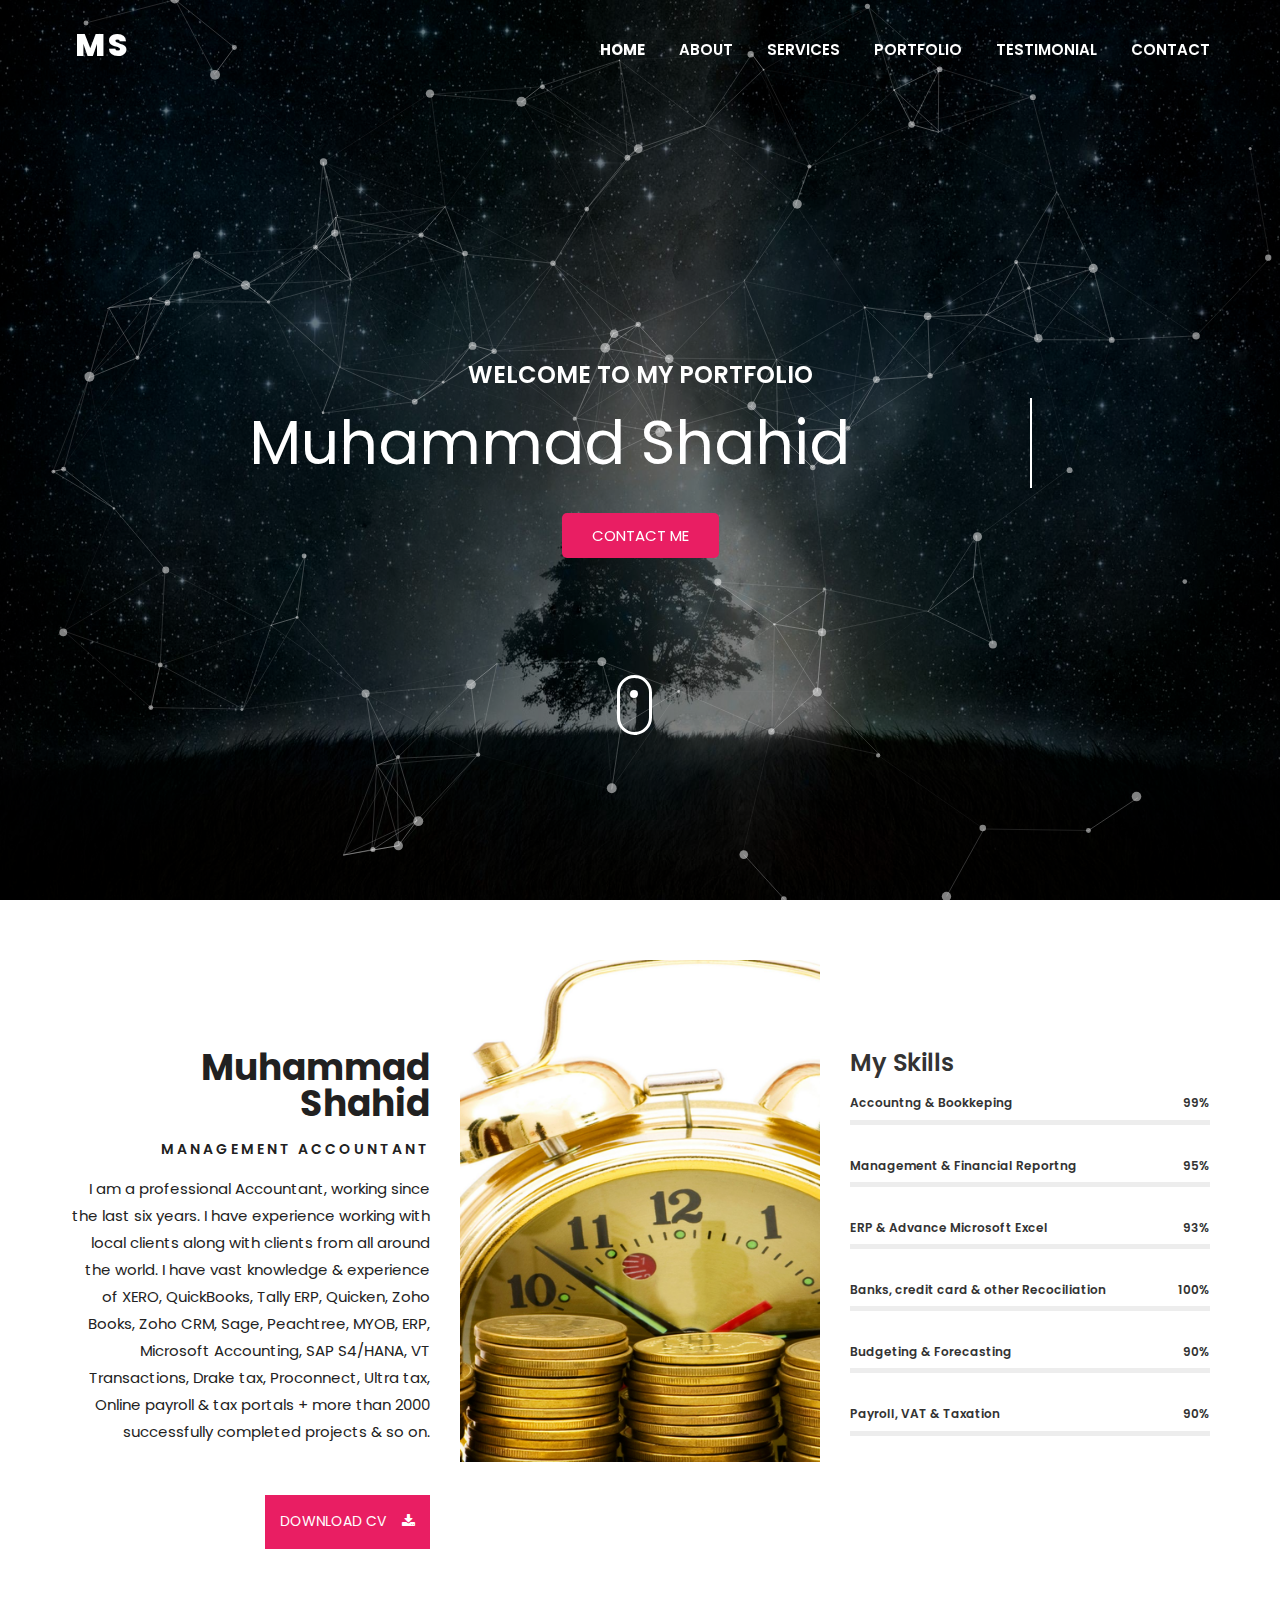
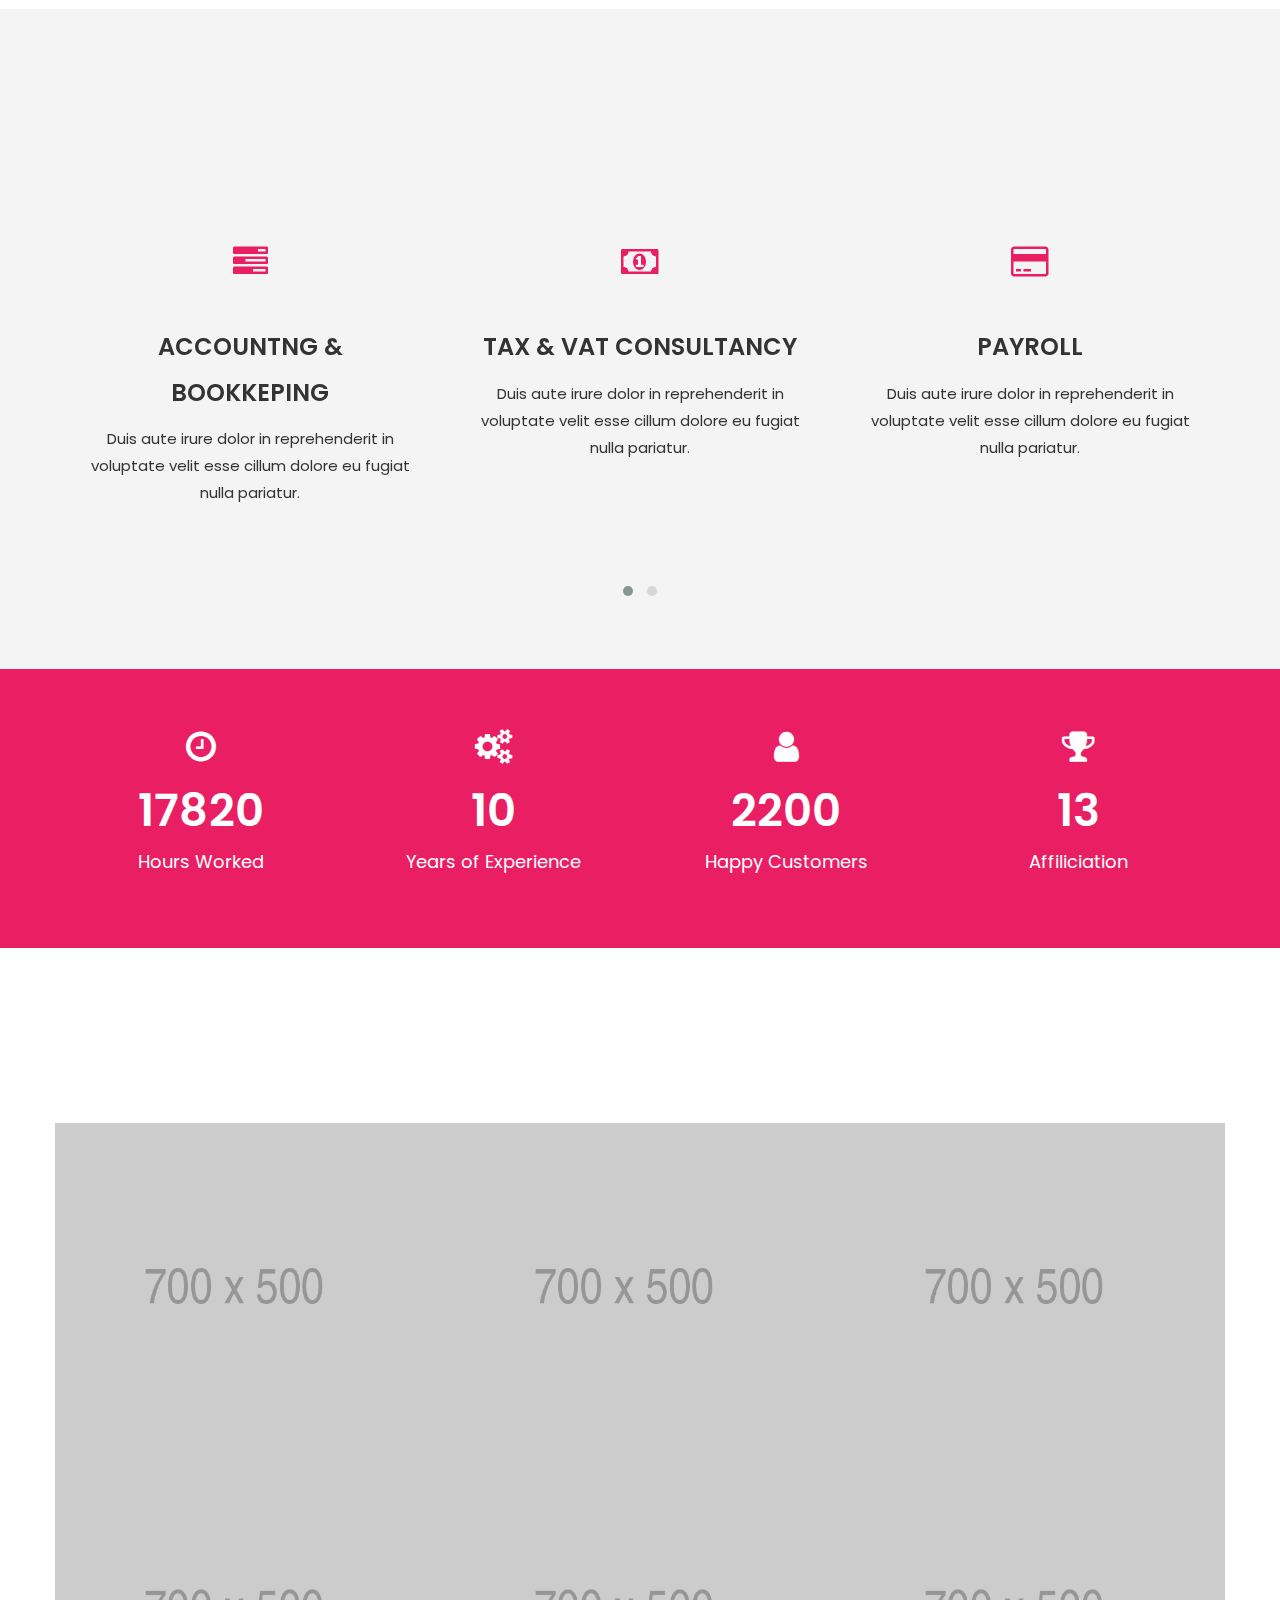
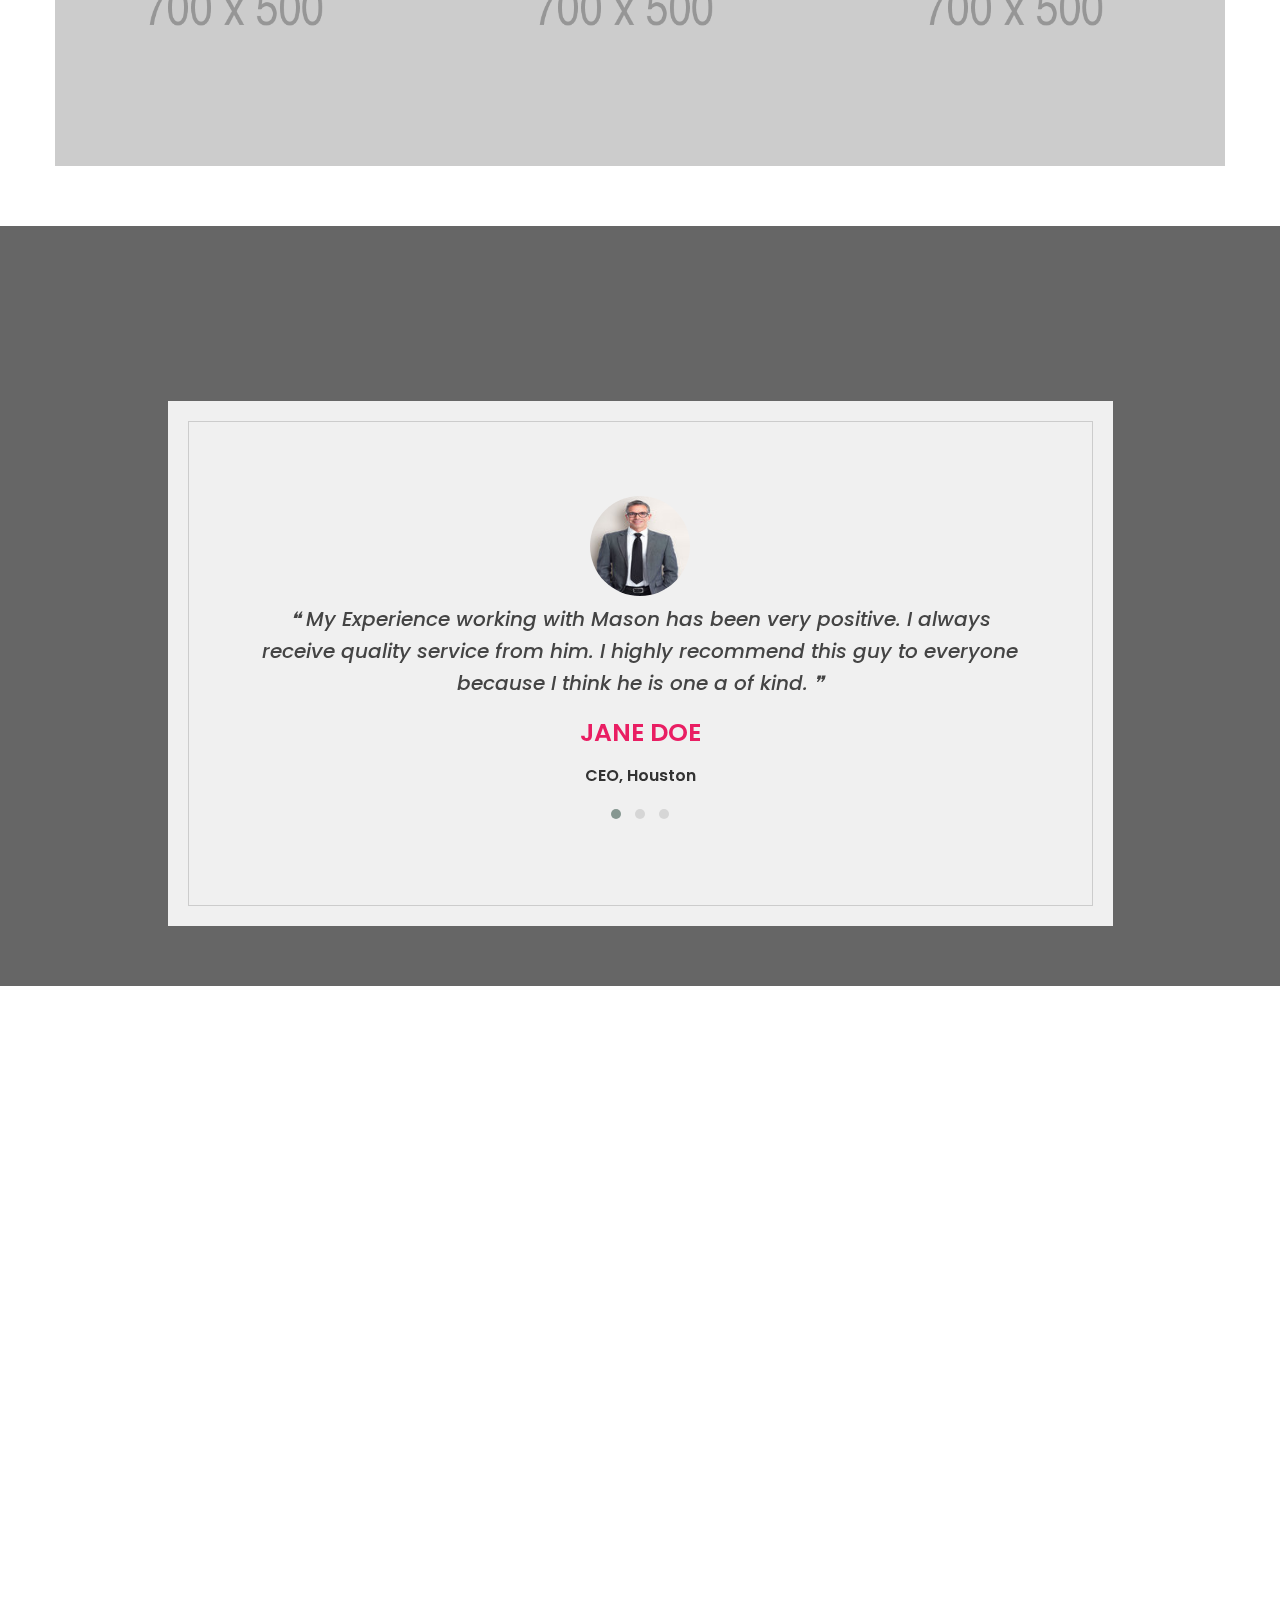
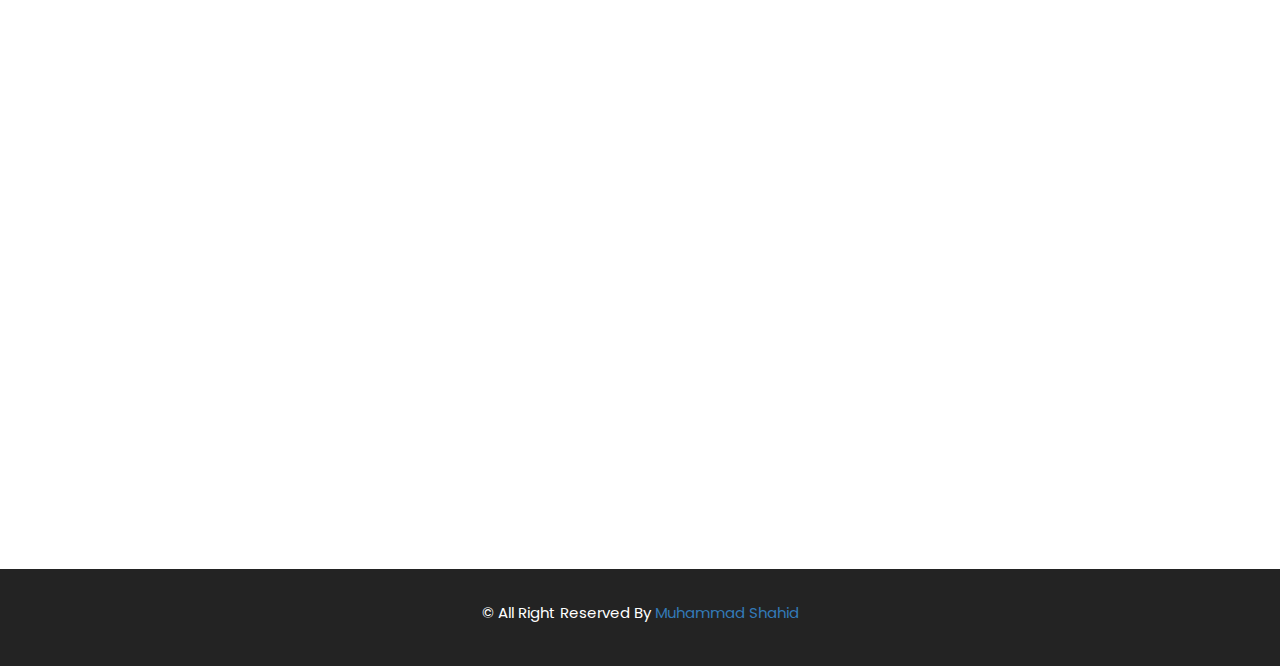
<file: index-particles.html>
<!doctype html>
<html lang="en">
<head>
    <!--meta tags-->
    <meta charset="UTF-8">
    <meta http-equiv="x-ua-compatible" content="ie=edge">
    <meta name="description" content="portfolio template based on HTML5">
    <meta name="keywords" content="onepage, developer, resume, cv, personal, portfolio, personal resume, clean, modern">
    <meta name="author" content="MouriTheme">
    <meta name="viewport" content="width=device-width, initial-scale=1">

    <!--template title-->
    <title>Muhammad Shahid - Personal Portfolio</title>

    <!--==========Favicon==========-->

    <link rel="apple-touch-icon" sizes="57x57" href="favicon/apple-icon-57x57.png">
    <link rel="apple-touch-icon" sizes="60x60" href="favicon/apple-icon-60x60.png">
    <link rel="apple-touch-icon" sizes="72x72" href="favicon/apple-icon-72x72.png">
    <link rel="apple-touch-icon" sizes="76x76" href="favicon/apple-icon-76x76.png">
    <link rel="apple-touch-icon" sizes="114x114" href="favicon/apple-icon-114x114.png">
    <link rel="apple-touch-icon" sizes="120x120" href="favicon/apple-icon-120x120.png">
    <link rel="apple-touch-icon" sizes="144x144" href="favicon/apple-icon-144x144.png">
    <link rel="apple-touch-icon" sizes="152x152" href="favicon/apple-icon-152x152.png">
    <link rel="apple-touch-icon" sizes="180x180" href="favicon/apple-icon-180x180.png">
    <link rel="icon" type="image/png" sizes="192x192"  href="favicon/android-icon-192x192.png">
    <link rel="icon" type="image/png" sizes="32x32" href="favicon/favicon-32x32.png">
    <link rel="icon" type="image/png" sizes="96x96" href="favicon/favicon-96x96.png">
    <link rel="icon" type="image/png" sizes="16x16" href="favicon/favicon-16x16.png">
    <link rel="manifest" href="favicon/manifest.json">
    <meta name="msapplication-TileColor" content="#ffffff">
    <meta name="msapplication-TileImage" content="favicon/ms-icon-144x144.png">
    <meta name="theme-color" content="#ffffff">

    <!--========== Theme Fonts ==========-->
    <link href="https://fonts.googleapis.com/css?family=Poppins:400,400i,600,700,800" rel="stylesheet">

    <!--Font Awesome css-->
    <link rel="stylesheet" href="css/font-awesome.min.css">

    <!--Bootstrap css-->
    <link rel="stylesheet" href="css/bootstrap.min.css">

    <!--Animated headline css-->
    <link rel="stylesheet" href="css/jquery.animatedheadline.css">

    <!--Animate css-->
    <link rel="stylesheet" href="css/animate.css">
    
	<!--Owl carousel css-->
	<link rel="stylesheet" href="css/owl.carousel.css">
	<link rel="stylesheet" href="css/owl.theme.default.css">
    
	<!--Magnific popup css-->
	<link rel="stylesheet" href="css/magnific-popup.css">
    
	<!--Normalizer css-->
	<link rel="stylesheet" href="css/normalize.css">

    <!--Theme css-->
    <link rel="stylesheet" href="css/style.css">

    <!--Responsive css-->
    <link rel="stylesheet" href="css/responsive.css">
</head>
<body>

    <!--preloader starts-->


    <div class="loader_bg"><div class="loader"></div></div>


    <!--preloader ends-->

    <!--navigation area starts-->

    <header class="nav-area navbar-fixed-top">
        <div class="container">
            <div class="row">
                <!--main menu starts-->

                <div class="col-md-12">
                    <div class="main-menu">
                        <div class="navbar navbar-cus">
                            <div class="navbar-header">
                                <a href="index.html" class="navbar-brand"><span class="logo">MS</span></a> <!--edit site name here-->
                                <button type="button" class="navbar-toggle" data-toggle="collapse" data-target=".navbar-collapse">
                                    <span class="sr-only">Toggle navigation</span>
                                    <span class="icon-bar"></span>
                                    <span class="icon-bar"></span>
                                    <span class="icon-bar"></span>
                                </button>
                            </div>

                            <div class="navbar-collapse collapse">
                                <nav>
                                    <ul class="nav navbar-nav navbar-right">
                                        <li class="active"><a class="smooth-menu" href="#home">Home</a></li>
                                        <li><a class="smooth-menu" href="#about">About</a></li>
                                        <li><a class="smooth-menu" href="#services">Services</a></li>
                                        <li><a class="smooth-menu" href="#portfolio">Portfolio</a></li>
                                        <li><a class="smooth-menu" href="#testimonial">Testimonial</a></li>
                                        <li><a class="smooth-menu" href="#contact">Contact</a></li>
                                    </ul>
                                </nav>
                            </div>
                        </div>
                    </div>
                </div>

                <!--main menu ends-->
            </div>
        </div>
    </header>

    <!--navigation area ends-->

    <!--Banner area starts-->

    <div class="banner-area" id="home">
        <div id="particles-js"></div>
        <div class="banner-table">
            <div class="banner-table-cell">
                <div class="welcome-text">
                    <div class="container">
                        <div class="row">
                            <div class="col-md-12">
                                <section class="intro animate-scale">

                                    <h3>Welcome to My Portfolio</h3>

                                    <h1 class="ah-headline">

                                        <span class="ah-words-wrapper">
                                           <b class="is-visible">Muhammad Shahid</b> <!--edit the name to your name-->
                                           <b>Financial Accountant</b> <!--edit the designation if you are in different profession-->
                                           <b>Management Accountant</b>
                                           <b>Auditor</b> <!--edit the designation if you are in different profession-->
                                            <b>Tax Consultant</b> <!--edit the designation if you are in different profession-->
                                        </span>
                                    </h1>

                                    <a href="#contact" class="banner-btn">Contact me</a>


                                </section>

                                <div class="clearfix"></div>

                                <a class="mouse-scroll hidden-xs" href="#about">
                                    <span class="mouse">
                                        <span class="mouse-movement"></span>
                                    </span>
                                </a>
                            </div>
                        </div>
                    </div>
                </div>
            </div>
        </div>
    </div>

    <!--Banner area ends-->

    <!--about area starts-->

    <div class="about-area section-padding" id="about">
        <div class="container">

            <div class="row">
                <div class="col-md-4 col-xs-12 col-sm-6 col-lg-4">
                    <div class="about-text-left">
                        <h2>Muhammad Shahid</h2> <!--edit name-->
                        <h3>Management Accountant</h3> <!--edit designation-->
                        <p>I am a professional Accountant, working since the last six years. I have experience working with local clients along with clients from all around the world. I have vast knowledge & experience of XERO, QuickBooks, Tally ERP, Quicken, Zoho Books, Zoho CRM, Sage, Peachtree, MYOB, ERP, Microsoft Accounting, SAP S4/HANA, VT Transactions, Drake tax, Proconnect, Ultra tax, Online payroll & tax portals + more than 2000 successfully completed projects & so on. </p>
                        <a href="images/about/demo-cv.png" download>Download CV &nbsp; &nbsp;<i class="fa fa-download"></i></a>
                    </div>
                </div>

                <div class="col-xs-12 col-sm-6 col-md-4 col-lg-4">
                    <img src="images/about/about.png"  class="img-responsive" alt="about image"> <!--add your image here-->
                </div>

                <div class="col-md-4 col-xs-12 col-sm-12 col-lg-4">
                    <div class="about-text-right">

                        <div id="skills">
                            <h3>My Skills</h3>

                            <div class="row">

                                <div class="col-md-12">

                                    <!-- skillbar -->
                                    <div class="skillbar" data-percent="95%"> <!--edit percentage-->

                                        <h6 class="skillbar-title">Accountng & Bookkeping</h6> <!--edit skills-->
                                        <h6 class="skillbar-percent">99%</h6> <!--edit percentage-->

                                        <div class="skillbar-bar">
                                            <div class="skillbar-child"></div>
                                        </div>

                                    </div>
                                    <!-- end skillbar -->

                                </div>


                                <div class="col-md-12">

                                    <!-- skillbar -->
                                    <div class="skillbar" data-percent="90%"> <!--edit percentage-->

                                        <h6 class="skillbar-title">Management & Financial Reportng</h6> <!--edit skills-->
                                        <h6 class="skillbar-percent">95%</h6> <!--edit percentage-->

                                        <div class="skillbar-bar">
                                            <div class="skillbar-child"></div>
                                        </div>

                                    </div>
                                    <!-- end skillbar -->

                                </div>

                                <div class="col-md-12">

                                    <!-- skillbar -->
                                    <div class="skillbar" data-percent="85%"> <!--edit percentage-->

                                        <h6 class="skillbar-title">ERP & Advance Microsoft Excel  </h6> <!--edit skills-->
                                        <h6 class="skillbar-percent">93%</h6> <!--edit percentage-->

                                        <div class="skillbar-bar">
                                            <div class="skillbar-child"></div>
                                        </div>

                                    </div>
                                    <!-- end skillbar -->

                                </div>


                                <div class="col-md-12">

                                    <!-- skillbar -->
                                    <div class="skillbar" data-percent="75%"> <!--edit percentage-->

                                        <h6 class="skillbar-title">Banks, credit card & other Recociliation</h6> <!--edit skills-->
                                        <h6 class="skillbar-percent">100%</h6> <!--edit percentage-->

                                        <div class="skillbar-bar">
                                            <div class="skillbar-child"></div>
                                        </div>

                                    </div>
                                    <!-- end skillbar -->

                                </div>

                                <div class="col-md-12">

                                    <!-- skillbar -->
                                    <div class="skillbar" data-percent="70%"> <!--edit percentage-->

                                        <h6 class="skillbar-title">Budgeting & Forecasting</h6> <!--edit skills-->
                                        <h6 class="skillbar-percent">90%</h6> <!--edit percentage-->

                                        <div class="skillbar-bar">
                                            <div class="skillbar-child"></div>
                                        </div>

                                    </div>
                                    <!-- end skillbar -->

                                </div>

                                <div class="col-md-12">

                                    <!-- skillbar -->
                                    <div class="skillbar" data-percent="70%"> <!--edit percentage-->

                                        <h6 class="skillbar-title">Payroll, VAT & Taxation</h6> <!--edit skills-->
                                        <h6 class="skillbar-percent">90%</h6> <!--edit percentage-->

                                        <div class="skillbar-bar">
                                            <div class="skillbar-child"></div>
                                        </div>

                                    </div>
                                    <!-- end skillbar -->

                                </div>

                            </div>

                        </div>

                    </div>

                </div>
            </div>

        </div>
    </div>

    <!--about area ends-->
    
    <!--Services Area Starts-->

    <div id="services" class="services-area section-padding">
        <div class="container">
            <div class="row">
                <div class="col-md-12">
                    <div class="section-header wow fadeInDown" data-wow-delay="0.2s">
                        <p class="line-one"></p>
                        <h2>What I Offer</h2>
                        <p class="line-one"></p>

                    </div>
                </div>
            </div>
            <div class="row">
                <div id="services-carousel" class="owl-carousel owl-theme">

                    <div class="single-services text-center item">
                        <div class="services-icon">
                            <i class="fa fa-tasks"></i>
                        </div>
                        <div class="services-content">
                            <h3>Accountng & Bookkeping</h3> <!--edit the service you give-->
                            <p>Duis aute irure dolor in reprehenderit in voluptate velit esse cillum dolore eu fugiat nulla pariatur.</p>
                        </div>

                    </div>

                    <div class="single-services text-center item">
                        <div class="services-icon">
                            <i class="fa fa-money"></i>
                        </div>
                        <div class="services-content">
                            <h3>Tax & VAT Consultancy</h3> <!--edit the service you give-->
                            <p>Duis aute irure dolor in reprehenderit in voluptate velit esse cillum dolore eu fugiat nulla pariatur.</p>
                        </div>

                    </div>


                    <div class="single-services text-center item">
                        <div class="services-icon">
                            <i class="fa fa-credit-card"></i>
                        </div>
                        <div class="services-content">
                            <h3>Payroll </h3> <!--edit the service you give-->
                            <p>Duis aute irure dolor in reprehenderit in voluptate velit esse cillum dolore eu fugiat nulla pariatur.</p>
                        </div>

                    </div>


                    <div class="single-services text-center item">
                        <div class="services-icon">
                            <i class="fa fa-line-chart"></i>
                        </div>
                        <div class="services-content">
                            <h3>Budgeting & Forecasting</h3> <!--edit the service you give-->
                            <p>Duis aute irure dolor in reprehenderit in voluptate velit esse cillum dolore eu fugiat nulla pariatur.</p>
                        </div>

                    </div>


                    <div class="single-services text-center item">
                        <div class="services-icon">
                            <i class="fa fa-television"></i>
                        </div>
                        <div class="services-content">
                            <h3>ERP & Cloud Softwares</h3> <!--edit the service you give-->
                            <p>Duis aute irure dolor in reprehenderit in voluptate velit esse cillum dolore eu fugiat nulla pariatur.</p>
                        </div>
                    </div>


                    <div class="single-services text-center item">
                        <div class="services-icon">
                            <i class="fa fa-universal-access"></i>
                        </div>
                        <div class="services-content">
                            <h3>Vitrual CFO</h3> <!--edit the service you give-->
                            <p>Duis aute irure dolor in reprehenderit in voluptate velit esse cillum dolore eu fugiat nulla pariatur.</p>
                        </div>

                    </div>
                </div>

            </div>
        </div>
    </div>

    <!--Services Area Ends-->
    
	<!--number area starts-->

	<div class="number-area section-padding">
		<div class="container">
			<div class="row">
				<div class="col-md-3 col-xs-6">
					<div class="single-number text-center">
						<i class="fa fa-clock-o"></i>
						<h2 class="counter">17820</h2> <!--edit-->
						<p>Hours Worked</p>
					</div>
				</div>
				<div class="col-md-3 col-xs-6">
					<div class="single-number text-center">
						<i class="fa fa-cogs"></i>
						<h2 class="counter">10</h2> <!--edit-->
						<p>Years of Experience</p>
					</div>
				</div>
				<div class="col-md-3 col-xs-6">
					<div class="single-number text-center">
						<i class="fa fa-user"></i>
						<h2 class="counter">2200</h2> <!--edit-->
						<p>Happy Customers</p>
					</div>
				</div>
				<div class="col-md-3 col-xs-6">
					<div class="single-number text-center">
						<i class="fa fa-trophy"></i>
						<h2 class="counter">13</h2> <!--edit-->
						<p>Affiliciation</p>
					</div>
				</div>
			</div>
		</div>
	</div>

	<!--number area ends-->
   
	<!--Portfolio Area Starts-->

	<div id="portfolio" class="portfolio-area section-padding">
		<div class="container">
			<div class="row">
				<div class="col-md-12">
					<div class="section-header wow fadeInDown" data-wow-delay="0.2s">
						<p class="line-one"></p>
						<h2>My Works</h2>
						<p class="line-one"></p>
					</div>
				</div>
			</div>

			<div class="row">

                <div class="portfolio-items">

                    <div class="col-md-4 col-sm-6 col-xs-12 no-pad">
                        <div id="inline-popups" class="port-box">
                            <a href="#test-popup" data-effect="mfp-zoom-out">
                                <div class="hovereffect">

                                    <img src="images/portfolio/port1.png" alt="portfolio image" class="img-responsive"> <!--edit image-->
                                    <div class="overlay">
                                        <h2>Project One</h2> <!--your project name-->
                                        <p>Lorem ipsum dolor sit amet, consectetur adipisicing elit. A, dolores, velit. Accusantium mollitia obcaecati quos.</p>
                                    </div>

                                </div>
                            </a>
                        </div>
                        <div id="test-popup" class="white-popup mfp-with-anim mfp-hide">
                            <div class="row">
                                <div class="col-md-7 col-xs-12">
                                    <div class="por-img">
                                        <img src="images/portfolio/port1.png" alt="portfolio image" class="img-responsive"> <!--edit image-->
                                    </div>
                                </div>
                                <div class="col-md-5 col-xs-12">
                                    <div class="por-text">
                                        <h2>My Project Title</h2> <!--your project title-->
                                        <p>Lorem ipsum dolor sit amet, consectetur adipisicing elit. Aperiam, delectus deserunt eum eveniet, illo iste magni nobis non omnis quia</p>
                                        <div class="por-text-details">
                                            <div class="row">
                                                <div class="col-xs-4">
                                                    <p>Client: </p>
                                                    <p>Completed:</p>
                                                    <p>Type:</p>
                                                    <p>link:</p>
                                                </div>
                                                <div class="col-xs-offset-1 col-xs-7">
                                                    <p>Reebok</p> <!--edit here-->
                                                    <p>15/03/2018</p> <!--edit here-->
                                                    <p>WordPress Site</p> <!--edit here-->
                                                    <p>www.reebok.com</p> <!--edit here-->
                                                </div>
                                            </div>
                                        </div>
                                    </div>
                                </div>
                            </div>
                        </div>

                    </div>

                    <div class="col-md-4 col-sm-6 col-xs-12 no-pad">

                        <div id="inline-popups-2">
                            <a href="#test-popup-2" data-effect="mfp-zoom-out">
                                <div class="hovereffect">

                                    <img src="images/portfolio/port2.png" alt="portfolio image" class="img-responsive"> <!--edit image-->
                                    <div class="overlay">
                                        <h2>Project Two</h2> <!--your project name-->
                                        <p>Lorem ipsum dolor sit amet, consectetur adipisicing elit. A, dolores, velit. Accusantium mollitia obcaecati quos.</p>
                                    </div>

                                </div>
                            </a>
                        </div>
                        <div id="test-popup-2" class="white-popup mfp-with-anim mfp-hide">
                            <div class="row">

                                <div class="col-md-7">
                                    <div class="por-img">
                                        <img src="images/portfolio/port2.png" alt="portfolio image" class="img-responsive"> <!--edit image-->
                                    </div>
                                </div>
                                <div class="col-md-5">
                                    <div class="por-text">
                                        <h2>My Project Title</h2> <!--your project title-->
                                        <p>Lorem ipsum dolor sit amet, consectetur adipisicing elit. Aperiam, delectus deserunt eum eveniet, illo iste magni nobis non omnis quia</p>
                                        <div class="por-text-details">
                                            <div class="row">
                                                <div class="col-xs-4">
                                                    <p>Client: </p>
                                                    <p>Completed:</p>
                                                    <p>Type:</p>
                                                    <p>link:</p>
                                                </div>
                                                <div class="col-xs-offset-1 col-xs-7">
                                                    <p>SportsDirect</p> <!--edit here-->
                                                    <p>15/03/2018</p> <!--edit here-->
                                                    <p>Joomla Site</p> <!--edit here-->
                                                    <p>www.sportsdirect.com</p> <!--edit here-->
                                                </div>
                                            </div>
                                        </div>
                                    </div>
                                </div>

                            </div>
                        </div>

                    </div>

                    <div class="col-md-4 col-sm-6 col-xs-12 no-pad">

                        <div id="inline-popups-3">
                            <a href="#test-popup-3" data-effect="mfp-zoom-out">
                                <div class="hovereffect">

                                    <img src="images/portfolio/port3.png" alt="portfolio image" class="img-responsive"> <!--edit image-->
                                    <div class="overlay">
                                        <h2>Project Three</h2> <!--your project name-->
                                        <p>Lorem ipsum dolor sit amet, consectetur adipisicing elit. A, dolores, velit. Accusantium mollitia obcaecati quos.</p>
                                    </div>

                                </div>
                            </a>
                        </div>
                        <div id="test-popup-3" class="white-popup mfp-with-anim mfp-hide">
                            <div class="row">

                                <div class="col-md-7">
                                    <div class="por-img">
                                        <img src="images/portfolio/port3.png" alt="portfolio image" class="img-responsive"> <!--edit image-->
                                    </div>
                                </div>
                                <div class="col-md-5">
                                    <div class="por-text">
                                        <h2>My Project Title</h2> <!--your project title-->
                                        <p>Lorem ipsum dolor sit amet, consectetur adipisicing elit. Aperiam, delectus deserunt eum eveniet, illo iste magni nobis non omnis quia</p>
                                        <div class="por-text-details">
                                            <div class="row">
                                                <div class="col-xs-4">
                                                    <p>Client: </p>
                                                    <p>Completed:</p>
                                                    <p>Type:</p>
                                                    <p>link:</p>
                                                </div>
                                                <div class="col-xs-offset-1 col-xs-7">
                                                    <p>Sainsbury</p> <!--edit here-->
                                                    <p>15/03/2018</p> <!--edit here-->
                                                    <p>Drupal Site</p> <!--edit here-->
                                                    <p>www.sainsbury.co.uk</p> <!--edit here-->
                                                </div>
                                            </div>
                                        </div>
                                    </div>
                                </div>

                            </div>
                        </div>

                    </div>

                    <div class="col-md-4 col-sm-6 col-xs-12 no-pad">

                        <div id="inline-popups-4">
                            <a href="#test-popup-4" data-effect="mfp-zoom-out">
                                <div class="hovereffect">

                                    <img src="images/portfolio/port4.png" alt="portfolio image" class="img-responsive"> <!--edit image-->
                                    <div class="overlay">
                                        <h2>Project Four</h2> <!--your project name-->
                                        <p>Lorem ipsum dolor sit amet, consectetur adipisicing elit. A, dolores, velit. Accusantium mollitia obcaecati quos.</p>
                                    </div>

                                </div>
                            </a>
                        </div>
                        <div id="test-popup-4" class="white-popup mfp-with-anim mfp-hide">
                            <div class="row">
                                <div class="col-md-7">
                                    <div class="por-img">
                                        <img src="images/portfolio/port4.png" alt="portfolio image" class="img-responsive"> <!--edit image-->
                                    </div>
                                </div>
                                <div class="col-md-5">
                                    <div class="por-text">
                                        <h2>My Project Title</h2> <!--your project title-->
                                        <p>Lorem ipsum dolor sit amet, consectetur adipisicing elit. Aperiam, delectus deserunt eum eveniet, illo iste magni nobis non omnis quia</p>
                                        <div class="por-text-details">
                                            <div class="row">
                                                <div class="col-xs-4">
                                                    <p>Client: </p>
                                                    <p>Completed:</p>
                                                    <p>Type:</p>
                                                    <p>link:</p>
                                                </div>
                                                <div class="col-xs-offset-1 col-xs-7">
                                                    <p>Woolworths</p> <!--edit here-->
                                                    <p>25/03/2018</p> <!--edit here-->
                                                    <p>Shopify Site</p> <!--edit here-->
                                                    <p>www.woolworths.co.au</p> <!--edit here-->
                                                </div>
                                            </div>
                                        </div>
                                    </div>
                                </div>

                            </div>
                        </div>

                    </div>

                    <div class="col-md-4 col-sm-6 col-xs-12 no-pad">

                        <div id="inline-popups-5">
                            <a href="#test-popup-5" data-effect="mfp-zoom-out">
                                <div class="hovereffect">

                                    <img src="images/portfolio/port5.png" alt="portfolio image" class="img-responsive"> <!--edit image-->
                                    <div class="overlay">
                                        <h2>Project Five</h2> <!--your project name-->
                                        <p>Lorem ipsum dolor sit amet, consectetur adipisicing elit. A, dolores, velit. Accusantium mollitia obcaecati quos.</p>
                                    </div>

                                </div>
                            </a>
                        </div>
                        <div id="test-popup-5" class="white-popup mfp-with-anim mfp-hide">
                            <div class="row">
                                <div class="col-md-7">
                                    <div class="por-img">
                                        <img src="images/portfolio/port5.png" alt="portfolio image" class="img-responsive"> <!--edit image-->
                                    </div>
                                </div>
                                <div class="col-md-5">
                                    <div class="por-text">
                                        <h2>My Project Title</h2> <!--your project title-->
                                        <p>Lorem ipsum dolor sit amet, consectetur adipisicing elit. Aperiam, delectus deserunt eum eveniet, illo iste magni nobis non omnis quia</p>
                                        <div class="por-text-details">
                                            <div class="row">
                                                <div class="col-xs-4">
                                                    <p>Client: </p>
                                                    <p>Completed:</p>
                                                    <p>Type:</p>
                                                    <p>link:</p>
                                                </div>
                                                <div class="col-xs-offset-1 col-xs-7">
                                                    <p>Titan</p> <!--edit here-->
                                                    <p>15/03/2018</p> <!--edit here-->
                                                    <p>Magento Site</p> <!--edit here-->
                                                    <p>www.titan.co.in</p> <!--edit here-->
                                                </div>
                                            </div>
                                        </div>
                                    </div>
                                </div>

                            </div>
                        </div>

                    </div>

                    <div class="col-md-4 col-sm-6 col-xs-12 no-pad">

                        <div id="inline-popups-6">
                            <a href="#test-popup-6" data-effect="mfp-zoom-out">
                                <div class="hovereffect">

                                    <img src="images/portfolio/port6.png" alt="portfolio image" class="img-responsive"> <!--edit image-->
                                    <div class="overlay">
                                        <h2>Project Six</h2> <!--your project name-->
                                        <p>Lorem ipsum dolor sit amet, consectetur adipisicing elit. A, dolores, velit. Accusantium mollitia obcaecati quos.</p>
                                    </div>

                                </div>
                            </a>
                        </div>
                        <div id="test-popup-6" class="white-popup mfp-with-anim mfp-hide">
                            <div class="row">
                                <div class="col-md-7">
                                    <div class="por-img">
                                        <img src="images/portfolio/port6.png" alt="portfolio image" class="img-responsive"> <!--edit image-->
                                    </div>
                                </div>
                                <div class="col-md-5">
                                    <div class="por-text">
                                        <h2>My Project Title</h2> <!--your project title-->
                                        <p>Lorem ipsum dolor sit amet, consectetur adipisicing elit. Aperiam, delectus deserunt eum eveniet, illo iste magni nobis non omnis quia</p>
                                        <div class="por-text-details">
                                            <div class="row">
                                                <div class="col-xs-4">
                                                    <p>Client: </p>
                                                    <p>Completed:</p>
                                                    <p>Type:</p>
                                                    <p>link:</p>
                                                </div>
                                                <div class="col-xs-offset-1 col-xs-7">
                                                    <p>Vodafone</p> <!--edit here-->
                                                    <p>27/03/2018</p> <!--edit here-->
                                                    <p>PrestaShop Site</p> <!--edit here-->
                                                    <p>www.vodafone.com</p> <!--edit here-->
                                                </div>
                                            </div>
                                        </div>
                                    </div>
                                </div>

                            </div>
                        </div>

                    </div>

                </div> <!--end portfolio grid -->

            </div>


		</div>
	</div>


	<!--Portfolio Area Ends-->
   
	<!--Testimonial Section Starts-->

	<div id="testimonial" class="testimonial-area section-padding">
		<div class="container">
			<div class="row">
				<div class="col-md-12">
					<div class="section-header wow fadeInDown" data-wow-delay="0.2s">
						<p class="line-one"></p>
						<h2>What Clients Say</h2>
						<p class="line-one"></p>
					</div>
				</div>
			</div>
			<div class="row">
				<div class="col-md-10 col-md-offset-1">
					<div class="review-area">
						<div id="testimonial-carousel" class="owl-carousel owl-theme">
							<div class="single-testi text-center item">
								<div class="testi-img">
									<img src="images/testimonial/testi-1.png" alt="testimonial image"> <!--edit image-->
								</div>
								<div class="block-quote">
									<p>My Experience working with Mason has been very positive. I always receive quality service from him. I highly recommend this guy to everyone because I think he is one a of kind.</p> <!--edit here-->
									<h2>Jane Doe</h2> <!--edit here-->
									<h3>CEO, Houston</h3> <!--edit here-->
								</div>
							</div>
							<div class="single-testi text-center item">
								<div class="testi-img">
									<img src="images/testimonial/testi-2.png" alt="testimonial image"> <!--edit image-->
								</div>
								<div class="block-quote">
									<p>My Experience working with Mason has been very positive. I always receive quality service from him. I highly recommend this guy to everyone because I think he is one a of kind.</p> <!--edit here-->
									<h2>Michelle Jones</h2> <!--edit here-->
									<h3>GM, Motorolla</h3> <!--edit here-->
								</div>
							</div>
							<div class="single-testi text-center item">
								<div class="testi-img">
									<img src="images/testimonial/testi-3.png" alt="testimonial image"> <!--edit image-->
								</div>
								<div class="block-quote">
									<p>My Experience working with Mason has been very positive. I always receive quality service from him. I highly recommend this guy to everyone because I think he is one a of kind.</p> <!--edit here-->
									<h2>James Franco</h2> <!--edit here-->
									<h3>CEO, Madison</h3> <!--edit here-->
								</div>
							</div>
						</div>
					</div>
				</div>
			</div>
		</div>
	</div>

	<!--Testimonial Section Ends-->

    <!--contact area starts-->

    <div class="contact-area section-padding" id="contact">
        <div class="container">
            <div class="row">
                <div class="col-md-12">
                    <div class="section-header wow fadeInDown" data-wow-delay="0.2s">
                        <p class="line-one"></p>
                        <h2>Contact</h2>
                        <p class="line-one"></p>
                    </div>
                </div>
            </div>

            <div class="row">
                <div class="col-md-3 col-sm-6">
                    <div class="single-contact text-center wow fadeInDown" data-wow-delay="0.4s">
                        <i class="fa fa-home"></i>
                        <h2>Location</h2>
                        <p>Karachi, Pakistan</p> <!--edit here-->
                    </div>
                </div>
                <div class="col-md-3 col-sm-6">
                    <div class="single-contact text-center wow fadeInDown" data-wow-delay="0.6s">
                        <i class="fa fa-phone"></i>
                        <h2>Phone: </h2>
                        <p>(+92) 322 2821 789</p> <!--edit here-->
                    </div>
                </div>
                <div class="col-md-3 col-sm-6">
                    <div class="single-contact text-center wow fadeInDown" data-wow-delay="0.8s">
                        <i class="fa fa-envelope-o"></i>
                        <h2>Email</h2>
                        <p>shahid.acma90@gmail.com</p> <!--edit here-->
                    </div>
                </div>
                <div class="col-md-3 col-sm-6">
                    <div class="single-contact text-center wow fadeInDown" data-wow-delay="1s">
                        <i class="fa fa-gg"></i>
                        <h2>Social Media: </h2>
                        <div class="socials">
                            <a href="https://www.facebook.com/" target="_blank"><i class="fa fa-facebook"></i></a> <!--your facebook profile link here-->
                            <a href="https://www.linkedin.com/" target="_blank"><i class="fa fa-linkedin"></i></a> <!--your linkedin profile link here-->
                            <a href="https://twitter.com/?lang=en" target="_blank"><i class="fa fa-twitter"></i></a> <!--your twitter profile link here-->
                            <a href="https://www.pinterest.com/" target="_blank"><i class="fa fa-pinterest"></i></a> <!--your pinterest profile link here-->
                        </div>
                    </div>
                </div>
            </div>

            <div class="row">

                <div class="col-md-10 col-md-offset-1">
                    <form id="contact-form" method="post" action="contact.php" class="wow fadeInDown" data-wow-delay="1.2s">

                        <div class="messages"></div> <!--you can change the message in contact.php file -->

                        <div class="controls">

                            <div class="row">
                                <div class="col-md-6">
                                    <div class="form-group">
                                        <input id="form_name" type="text" name="name" class="form-control" placeholder="Enter your full name *" required="required" data-error="Fullname is required.">
                                        <div class="help-block with-errors"></div>
                                    </div>
                                </div>
                                <div class="col-md-6">
                                    <div class="form-group">
                                        <input id="form_email" type="email" name="email" class="form-control" placeholder="Enter your email *" required="required" data-error="Valid email is required.">
                                        <div class="help-block with-errors"></div>
                                    </div>
                                </div>
                            </div>
                            <div class="row">
                                <div class="col-md-12">
                                    <div class="form-group">
                                        <textarea id="form_message" name="message" class="form-control" placeholder="Your Message *" rows="4" required="required" data-error="Leave a message for me"></textarea>
                                        <div class="help-block with-errors"></div>
                                    </div>
                                </div>
                                <div class="col-md-12">
                                    <button class="btn btn-send" value="">Send message</button>
                                </div>
                            </div>
                        </div>

                    </form>
                </div>

            </div>
        </div>
    </div>

    <!--contact area ends-->

    <!--Brand area starts-->

    <div class="brand-area section-padding">
        <div class="container">
            <div class="row">
                <div class="col-md-3 col-xs-6 col-sm-3">
                    <div class="brand-logo-img wow fadeInDown" data-wow-delay="0.2s">
                        <img src="images/brand/brand-1.png" alt="brand image"> <!--edit image-->
                    </div>
                </div>
                <div class="col-md-3 col-xs-6 col-sm-3">
                    <div class="brand-logo-img wow fadeInDown" data-wow-delay="0.4s">
                        <img src="images/brand/brand-2.png" alt="brand image"> <!--edit image-->
                    </div>
                </div>
                <div class="col-md-3 col-xs-6 col-sm-3">
                    <div class="brand-logo-img wow fadeInDown" data-wow-delay="0.6s">
                        <img src="images/brand/brand-3.png" alt="brand image"> <!--edit image-->
                    </div>
                </div>
                <div class="col-md-3 col-xs-6 col-sm-3">
                    <div class="brand-logo-img wow fadeInDown" data-wow-delay="0.8s">
                        <img src="images/brand/brand-4.png" alt="brand image"> <!--edit image-->
                    </div>
                </div>
            </div>
        </div>
    </div>

    <!--Brand area ends-->

    <!--Footer Area Starts-->

    <div class="footer-area">
        <div class="container">
            <div class="row">
                <div class="col-xs-12 col-sm-12 col-md-12 col-lg-12 text-center">
                    <p>&copy; All Right Reserved By <a href="https://www.google.com" target="_blank">Muhammad Shahid</a></p> <!--edit here-->
                </div>
            </div>
        </div>
    </div>

    <!--Footer Area Ends-->
    
    



    <!--Latest version JQuery-->
    <script src="js/jquery-3.2.1.min.js"></script>

    <!--Bootstrap js-->
    <script src="js/bootstrap.min.js"></script>

	<!--Magnific popup js-->
	<script src="js/jquery.magnific-popup.js"></script>

	<!--Owl Carousel js-->
	<script src="js/owl.carousel.js"></script>

    <!--Animated headline js-->
    <script src="js/jquery.animatedheadline.js"></script>

    <!--wow js-->
    <script src="js/wow.min.js"></script>
    
    <!--Validator js-->
    <script src="js/jquery.waypoints.js"></script>
    
	<!--counter up js-->
	<script src="js/jquery.counterup.min.js"></script>

    <!--particles js-->
    <script src="js/particles.js"></script>
    <script src="js/app.js"></script>

    <!--Validator js-->
    <script src="js/validator.js"></script>

    <!--Contact js-->
    <script src="js/contact.js"></script>

    <!--Main js-->
    <script src="js/main.js"></script>
    
    <script>

	</script>
</body>
</html>
</file>
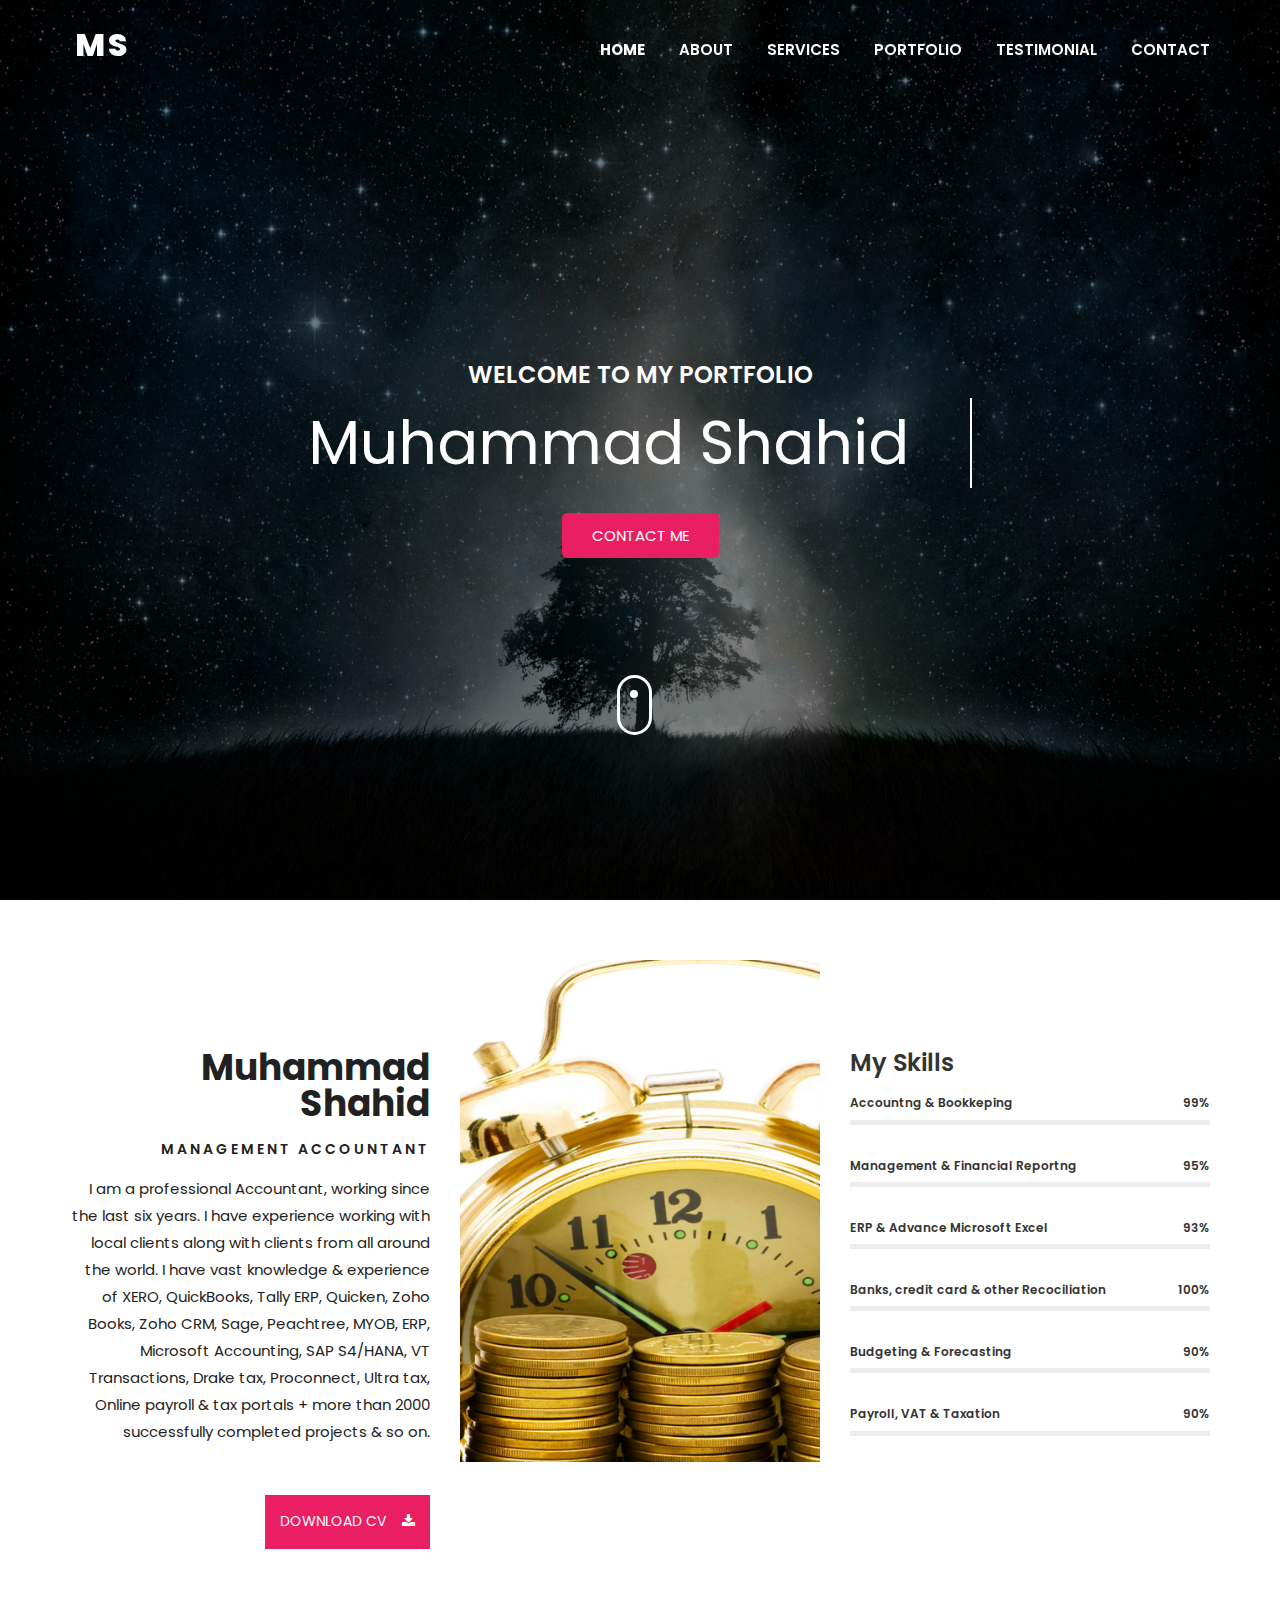
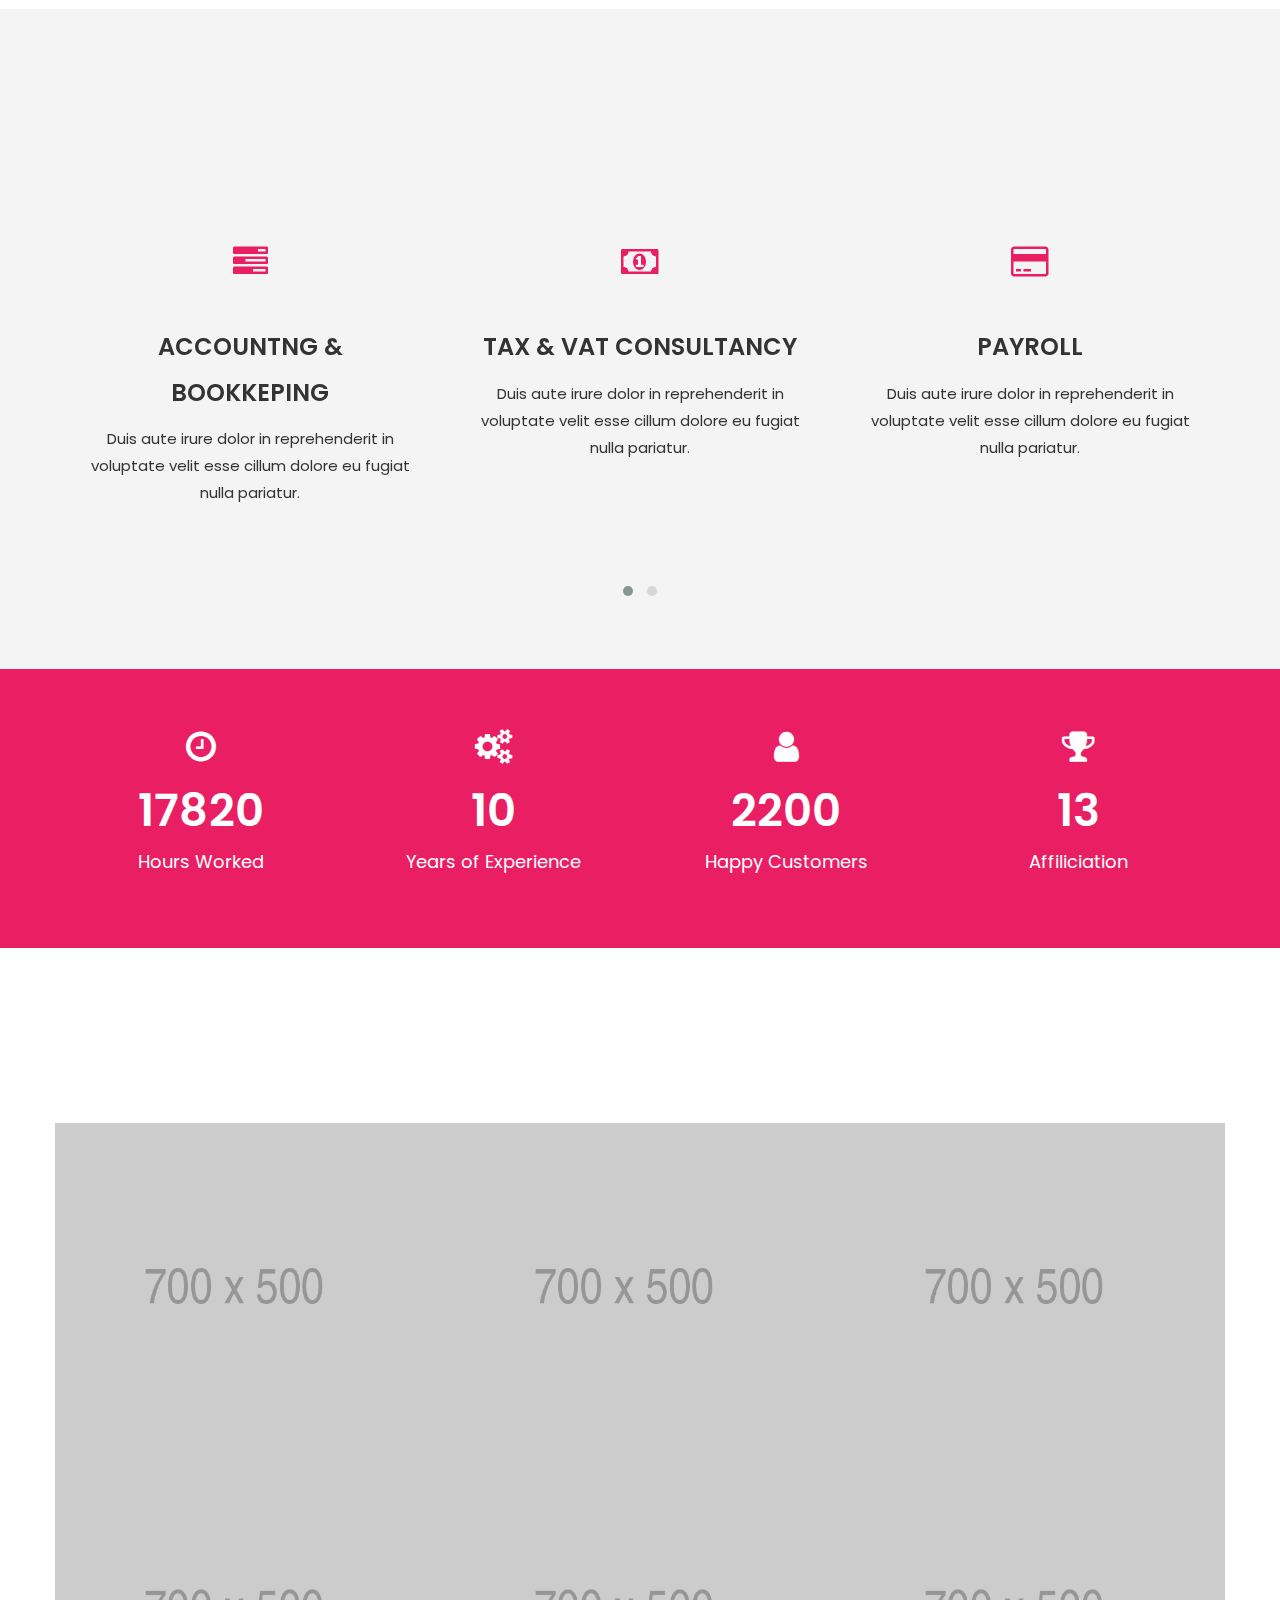
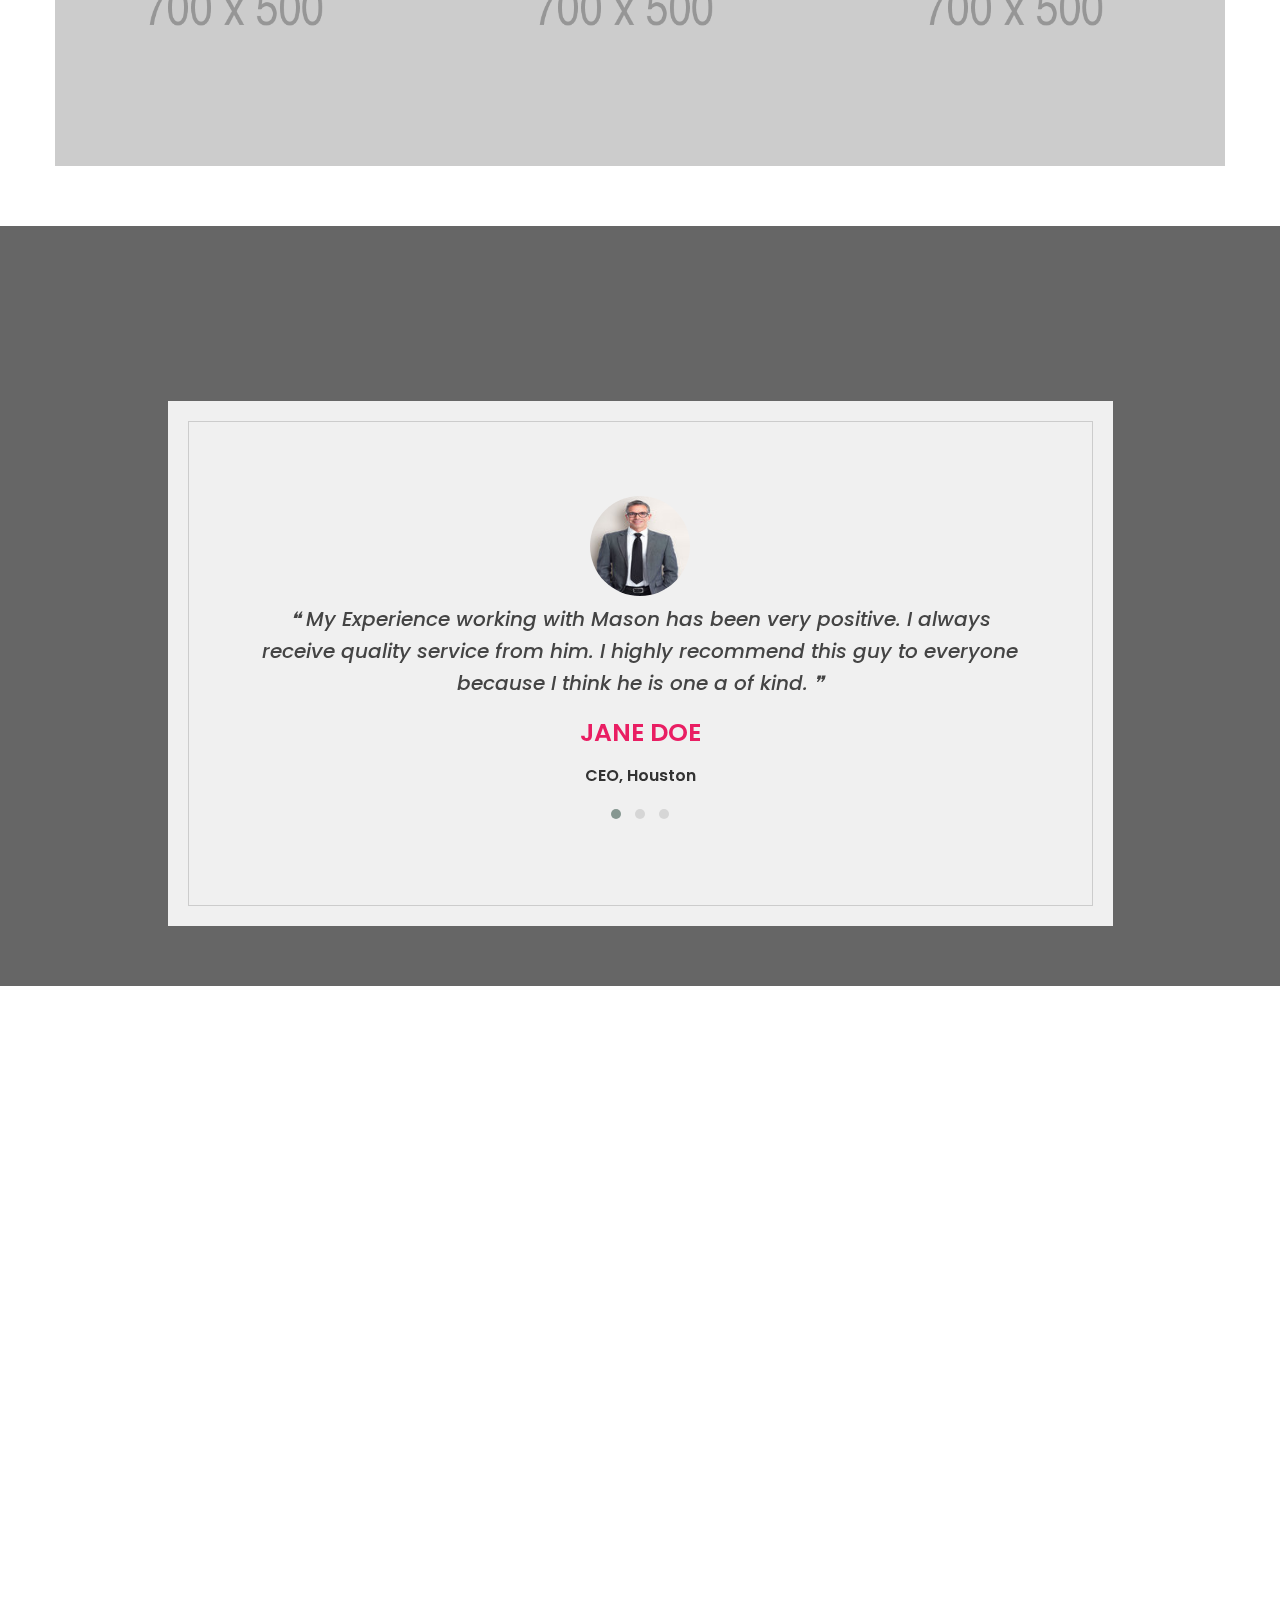
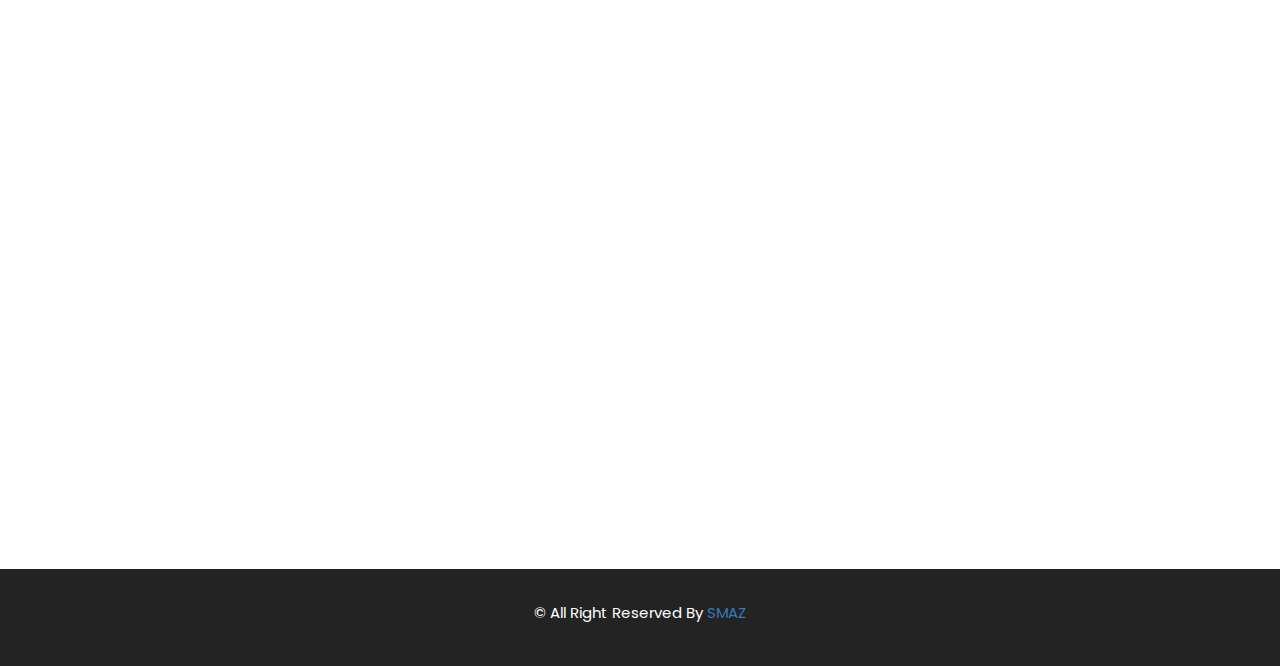
<file: index123.html>
<!doctype html>
<html lang="en">
<head>
    <!--meta tags-->
    <meta charset="UTF-8">
    <meta http-equiv="x-ua-compatible" content="ie=edge">
    <meta name="description" content="portfolio template based on HTML5">
    <meta name="keywords" content="onepage, developer, resume, cv, personal, portfolio, personal resume, clean, modern">
    <meta name="author" content="MouriTheme">
    <meta name="viewport" content="width=device-width, initial-scale=1">

    <!--template title-->
    <title>Muhammad Shahid - Personal Portfolio</title>

    <!--==========Favicon==========-->

    <link rel="apple-touch-icon" sizes="57x57" href="favicon/apple-icon-57x57.png">
    <link rel="apple-touch-icon" sizes="60x60" href="favicon/apple-icon-60x60.png">
    <link rel="apple-touch-icon" sizes="72x72" href="favicon/apple-icon-72x72.png">
    <link rel="apple-touch-icon" sizes="76x76" href="favicon/apple-icon-76x76.png">
    <link rel="apple-touch-icon" sizes="114x114" href="favicon/apple-icon-114x114.png">
    <link rel="apple-touch-icon" sizes="120x120" href="favicon/apple-icon-120x120.png">
    <link rel="apple-touch-icon" sizes="144x144" href="favicon/apple-icon-144x144.png">
    <link rel="apple-touch-icon" sizes="152x152" href="favicon/apple-icon-152x152.png">
    <link rel="apple-touch-icon" sizes="180x180" href="favicon/apple-icon-180x180.png">
    <link rel="icon" type="image/png" sizes="192x192"  href="favicon/android-icon-192x192.png">
    <link rel="icon" type="image/png" sizes="32x32" href="favicon/favicon-32x32.png">
    <link rel="icon" type="image/png" sizes="96x96" href="favicon/favicon-96x96.png">
    <link rel="icon" type="image/png" sizes="16x16" href="favicon/favicon-16x16.png">
    <link rel="manifest" href="favicon/manifest.json">
    <meta name="msapplication-TileColor" content="#ffffff">
    <meta name="msapplication-TileImage" content="favicon/ms-icon-144x144.png">
    <meta name="theme-color" content="#ffffff">

    <!--========== Theme Fonts ==========-->
    <link href="https://fonts.googleapis.com/css?family=Poppins:400,400i,600,700,800" rel="stylesheet">

    <!--Font Awesome css-->
    <link rel="stylesheet" href="css/font-awesome.min.css">

    <!--Bootstrap css-->
    <link rel="stylesheet" href="css/bootstrap.min.css">

    <!--Animate css-->
    <link rel="stylesheet" href="css/animate.css">

    <!--Animated headline css-->
    <link rel="stylesheet" href="css/jquery.animatedheadline.css">
    
	<!--Owl carousel css-->
	<link rel="stylesheet" href="css/owl.carousel.css">
	<link rel="stylesheet" href="css/owl.theme.default.css">
    
	<!--Magnific popup css-->
	<link rel="stylesheet" href="css/magnific-popup.css">
    
	<!--Normalizer css-->
	<link rel="stylesheet" href="css/normalize.css">

    <!--Theme css-->
    <link rel="stylesheet" href="css/style.css">

    <!--Responsive css-->
    <link rel="stylesheet" href="css/responsive.css">
</head>
<body>

    <!--preloader starts-->


    <div class="loader_bg"><div class="loader"></div></div>


    <!--preloader ends-->

    <!--navigation area starts-->

    <header class="nav-area navbar-fixed-top">
        <div class="container">
            <div class="row">
                <!--main menu starts-->

                <div class="col-md-12">
                    <div class="main-menu">
                        <div class="navbar navbar-cus">
                            <div class="navbar-header">
                                <a href="index.html" class="navbar-brand"><span class="logo">MS</span></a> <!--edit site name here-->
                                <button type="button" class="navbar-toggle" data-toggle="collapse" data-target=".navbar-collapse">
                                    <span class="sr-only">Toggle navigation</span>
                                    <span class="icon-bar"></span>
                                    <span class="icon-bar"></span>
                                    <span class="icon-bar"></span>
                                </button>
                            </div>

                            <div class="navbar-collapse collapse">
                                <nav>
                                    <ul class="nav navbar-nav navbar-right">
                                        <li class="active"><a class="smooth-menu" href="#home">Home</a></li>
                                        <li><a class="smooth-menu" href="#about">About</a></li>
                                        <li><a class="smooth-menu" href="#services">Services</a></li>
                                        <li><a class="smooth-menu" href="#portfolio">Portfolio</a></li>
                                        <li><a class="smooth-menu" href="#testimonial">Testimonial</a></li>
                                        <li><a class="smooth-menu" href="#contact">Contact</a></li>
                                    </ul>
                                </nav>
                            </div>
                        </div>
                    </div>
                </div>

                <!--main menu ends-->
            </div>
        </div>
    </header>

    <!--navigation area ends-->

    <!--Banner area starts-->

    <div class="banner-area" id="home">
        <div id="particles-js"></div>
        <div class="banner-table">
            <div class="banner-table-cell">
                <div class="welcome-text">
                    <div class="container">
                        <div class="row">
                            <div class="col-md-12">
                                <section class="intro animate-scale">

                                    <h3>Welcome to My Portfolio</h3>

                                    <h1 class="ah-headline">

                                        <span class="ah-words-wrapper">
                                            <b class="is-visible">Muhammad Shahid</b> <!--edit the name to your name-->
                                            <b>Financial Accountant</b> <!--edit the designation if you are in different profession-->
                                            <b>Auditor</b> <!--edit the designation if you are in different profession-->
                                            <b>Tax Consultant</b> <!--edit the designation if you are in different profession-->
                                            <b>Management Accountant</b>
                                        </span>
                                    </h1>

                                    <a href="#contact" class="banner-btn">Contact me</a>


                                </section>

                                <div class="clearfix"></div>

                                <a class="mouse-scroll hidden-xs" href="#about">
                                    <span class="mouse">
                                        <span class="mouse-movement"></span>
                                    </span>
                                </a>
                            </div>
                        </div>
                    </div>
                </div>
            </div>
        </div>
    </div>

    <!--Banner area ends-->

    <!--about area starts-->

    <div class="about-area section-padding" id="about">
        <div class="container">

            <div class="row">
                <div class="col-md-4 col-xs-12 col-sm-6 col-lg-4">
                    <div class="about-text-left">
                        <h2>Muhammad Shahid</h2> <!--edit name-->
                        <h3>Management Accountant</h3> <!--edit designation-->
                        <p>I am a professional Accountant, working since the last six years. I have experience working with local clients along with clients from all around the world. I have vast knowledge & experience of XERO, QuickBooks, Tally ERP, Quicken, Zoho Books, Zoho CRM, Sage, Peachtree, MYOB, ERP, Microsoft Accounting, SAP S4/HANA, VT Transactions, Drake tax, Proconnect, Ultra tax, Online payroll & tax portals + more than 2000 successfully completed projects & so on. </p>
                        <a href="images/about/demo-cv.png" download>Download CV &nbsp; &nbsp;<i class="fa fa-download"></i></a>
                    </div>
                </div>

                <div class="col-xs-12 col-sm-6 col-md-4 col-lg-4">
                    <img src="images/about/about.png"  class="img-responsive" alt="about image"> <!--add your image here-->
                </div>

                <div class="col-md-4 col-xs-12 col-sm-12 col-lg-4">
                    <div class="about-text-right">

                        <div id="skills">
                            <h3>My Skills</h3>

                            <div class="row">

                                <div class="col-md-12">

                                    <!-- skillbar -->
                                    <div class="skillbar" data-percent="95%"> <!--edit percentage-->

                                        <h6 class="skillbar-title">Accountng & Bookkeping</h6> <!--edit skills-->
                                        <h6 class="skillbar-percent">99%</h6> <!--edit percentage-->

                                        <div class="skillbar-bar">
                                            <div class="skillbar-child"></div>
                                        </div>

                                    </div>
                                    <!-- end skillbar -->

                                </div>


                                <div class="col-md-12">

                                    <!-- skillbar -->
                                    <div class="skillbar" data-percent="90%"> <!--edit percentage-->

                                        <h6 class="skillbar-title">Management & Financial Reportng</h6> <!--edit skills-->
                                        <h6 class="skillbar-percent">95%</h6> <!--edit percentage-->

                                        <div class="skillbar-bar">
                                            <div class="skillbar-child"></div>
                                        </div>

                                    </div>
                                    <!-- end skillbar -->

                                </div>

                                <div class="col-md-12">

                                    <!-- skillbar -->
                                    <div class="skillbar" data-percent="85%"> <!--edit percentage-->

                                        <h6 class="skillbar-title">ERP & Advance Microsoft Excel  </h6> <!--edit skills-->
                                        <h6 class="skillbar-percent">93%</h6> <!--edit percentage-->

                                        <div class="skillbar-bar">
                                            <div class="skillbar-child"></div>
                                        </div>

                                    </div>
                                    <!-- end skillbar -->

                                </div>


                                <div class="col-md-12">

                                    <!-- skillbar -->
                                    <div class="skillbar" data-percent="75%"> <!--edit percentage-->

                                        <h6 class="skillbar-title">Banks, credit card & other Recociliation</h6> <!--edit skills-->
                                        <h6 class="skillbar-percent">100%</h6> <!--edit percentage-->

                                        <div class="skillbar-bar">
                                            <div class="skillbar-child"></div>
                                        </div>

                                    </div>
                                    <!-- end skillbar -->

                                </div>

                                <div class="col-md-12">

                                    <!-- skillbar -->
                                    <div class="skillbar" data-percent="70%"> <!--edit percentage-->

                                        <h6 class="skillbar-title">Budgeting & Forecasting</h6> <!--edit skills-->
                                        <h6 class="skillbar-percent">90%</h6> <!--edit percentage-->

                                        <div class="skillbar-bar">
                                            <div class="skillbar-child"></div>
                                        </div>

                                    </div>
                                    <!-- end skillbar -->

                                </div>

                                <div class="col-md-12">

                                    <!-- skillbar -->
                                    <div class="skillbar" data-percent="70%"> <!--edit percentage-->

                                        <h6 class="skillbar-title">Payroll, VAT & Taxation</h6> <!--edit skills-->
                                        <h6 class="skillbar-percent">90%</h6> <!--edit percentage-->

                                        <div class="skillbar-bar">
                                            <div class="skillbar-child"></div>
                                        </div>

                                    </div>
                                    <!-- end skillbar -->

                                </div>

                            </div>

                        </div>

                    </div>

                </div>
            </div>

        </div>
    </div>

    <!--about area ends-->
    
    <!--Services Area Starts-->

    <div id="services" class="services-area section-padding">
        <div class="container">
            <div class="row">
                <div class="col-md-12">
                    <div class="section-header wow fadeInDown" data-wow-delay="0.2s">
                        <p class="line-one"></p>
                        <h2>What I Offer</h2>
                        <p class="line-one"></p>

                    </div>
                </div>
            </div>
            <div class="row">
                <div id="services-carousel" class="owl-carousel owl-theme">

                    <div class="single-services text-center item">
                        <div class="services-icon">
                            <i class="fa fa-tasks"></i>
                        </div>
                        <div class="services-content">
                            <h3>Accountng & Bookkeping</h3> <!--edit the service you give-->
                            <p>Duis aute irure dolor in reprehenderit in voluptate velit esse cillum dolore eu fugiat nulla pariatur.</p>
                        </div>

                    </div>

                    <div class="single-services text-center item">
                        <div class="services-icon">
                            <i class="fa fa-money"></i>
                        </div>
                        <div class="services-content">
                            <h3>Tax & VAT Consultancy</h3> <!--edit the service you give-->
                            <p>Duis aute irure dolor in reprehenderit in voluptate velit esse cillum dolore eu fugiat nulla pariatur.</p>
                        </div>

                    </div>


                    <div class="single-services text-center item">
                        <div class="services-icon">
                            <i class="fa fa-credit-card"></i>
                        </div>
                        <div class="services-content">
                            <h3>Payroll </h3> <!--edit the service you give-->
                            <p>Duis aute irure dolor in reprehenderit in voluptate velit esse cillum dolore eu fugiat nulla pariatur.</p>
                        </div>

                    </div>


                    <div class="single-services text-center item">
                        <div class="services-icon">
                            <i class="fa fa-line-chart"></i>
                        </div>
                        <div class="services-content">
                            <h3>Budgeting & Forecasting</h3> <!--edit the service you give-->
                            <p>Duis aute irure dolor in reprehenderit in voluptate velit esse cillum dolore eu fugiat nulla pariatur.</p>
                        </div>

                    </div>


                    <div class="single-services text-center item">
                        <div class="services-icon">
                            <i class="fa fa-television"></i>
                        </div>
                        <div class="services-content">
                            <h3>ERP & Cloud Softwares</h3> <!--edit the service you give-->
                            <p>Duis aute irure dolor in reprehenderit in voluptate velit esse cillum dolore eu fugiat nulla pariatur.</p>
                        </div>
                    </div>


                    <div class="single-services text-center item">
                        <div class="services-icon">
                            <i class="fa fa-universal-access"></i>
                        </div>
                        <div class="services-content">
                            <h3>Vitrual CFO</h3> <!--edit the service you give-->
                            <p>Duis aute irure dolor in reprehenderit in voluptate velit esse cillum dolore eu fugiat nulla pariatur.</p>
                        </div>

                    </div>
                </div>

            </div>
        </div>
    </div>

    <!--Services Area Ends-->
    
	<!--number area starts-->

	<div class="number-area section-padding">
		<div class="container">
			<div class="row">
				<div class="col-md-3 col-xs-6">
					<div class="single-number text-center">
						<i class="fa fa-clock-o"></i>
						<h2 class="counter">17820</h2> <!--edit-->
						<p>Hours Worked</p>
					</div>
				</div>
				<div class="col-md-3 col-xs-6">
					<div class="single-number text-center">
						<i class="fa fa-cogs"></i>
						<h2 class="counter">10</h2> <!--edit-->
						<p>Years of Experience</p>
					</div>
				</div>
				<div class="col-md-3 col-xs-6">
					<div class="single-number text-center">
						<i class="fa fa-user"></i>
						<h2 class="counter">2200</h2> <!--edit-->
						<p>Happy Customers</p>
					</div>
				</div>
				<div class="col-md-3 col-xs-6">
					<div class="single-number text-center">
						<i class="fa fa-trophy"></i>
						<h2 class="counter">13</h2> <!--edit-->
						<p>Affiliciation</p>
					</div>
				</div>
			</div>
		</div>
	</div>

	<!--number area ends-->
   
	<!--Portfolio Area Starts-->

	<div id="portfolio" class="portfolio-area section-padding">
		<div class="container">
			<div class="row">
				<div class="col-md-12">
					<div class="section-header wow fadeInDown" data-wow-delay="0.2s">
						<p class="line-one"></p>
						<h2>My Works</h2>
						<p class="line-one"></p>
					</div>
				</div>
			</div>

			<div class="row">

                <div class="portfolio-items">

                    <div class="col-md-4 col-sm-6 col-xs-12 no-pad">
                        <div id="inline-popups" class="port-box">
                            <a href="#test-popup" data-effect="mfp-zoom-out">
                                <div class="hovereffect">

                                    <img src="images/portfolio/port1.png" alt="portfolio image" class="img-responsive"> <!--edit image-->
                                    <div class="overlay">
                                        <h2>Project One</h2> <!--your project name-->
                                        <p>Lorem ipsum dolor sit amet, consectetur adipisicing elit. A, dolores, velit. Accusantium mollitia obcaecati quos.</p>
                                    </div>

                                </div>
                            </a>
                        </div>
                        <div id="test-popup" class="white-popup mfp-with-anim mfp-hide">
                            <div class="row">
                                <div class="col-md-7 col-xs-12">
                                    <div class="por-img">
                                        <img src="images/portfolio/port1.png" alt="portfolio image" class="img-responsive"> <!--edit image-->
                                    </div>
                                </div>
                                <div class="col-md-5 col-xs-12">
                                    <div class="por-text">
                                        <h2>My Project Title</h2> <!--your project title-->
                                        <p>Lorem ipsum dolor sit amet, consectetur adipisicing elit. Aperiam, delectus deserunt eum eveniet, illo iste magni nobis non omnis quia</p>
                                        <div class="por-text-details">
                                            <div class="row">
                                                <div class="col-xs-4">
                                                    <p>Client: </p>
                                                    <p>Completed:</p>
                                                    <p>Type:</p>
                                                    <p>link:</p>
                                                </div>
                                                <div class="col-xs-offset-1 col-xs-7">
                                                    <p>Reebok</p> <!--edit here-->
                                                    <p>15/03/2018</p> <!--edit here-->
                                                    <p>WordPress Site</p> <!--edit here-->
                                                    <p>www.reebok.com</p> <!--edit here-->
                                                </div>
                                            </div>
                                        </div>
                                    </div>
                                </div>
                            </div>
                        </div>

                    </div>

                    <div class="col-md-4 col-sm-6 col-xs-12 no-pad">

                        <div id="inline-popups-2">
                            <a href="#test-popup-2" data-effect="mfp-zoom-out">
                                <div class="hovereffect">

                                    <img src="images/portfolio/port2.png" alt="portfolio image" class="img-responsive"> <!--edit image-->
                                    <div class="overlay">
                                        <h2>Project Two</h2> <!--your project name-->
                                        <p>Lorem ipsum dolor sit amet, consectetur adipisicing elit. A, dolores, velit. Accusantium mollitia obcaecati quos.</p>
                                    </div>

                                </div>
                            </a>
                        </div>
                        <div id="test-popup-2" class="white-popup mfp-with-anim mfp-hide">
                            <div class="row">

                                <div class="col-md-7">
                                    <div class="por-img">
                                        <img src="images/portfolio/port2.png" alt="portfolio image" class="img-responsive"> <!--edit image-->
                                    </div>
                                </div>
                                <div class="col-md-5">
                                    <div class="por-text">
                                        <h2>My Project Title</h2> <!--your project title-->
                                        <p>Lorem ipsum dolor sit amet, consectetur adipisicing elit. Aperiam, delectus deserunt eum eveniet, illo iste magni nobis non omnis quia</p>
                                        <div class="por-text-details">
                                            <div class="row">
                                                <div class="col-xs-4">
                                                    <p>Client: </p>
                                                    <p>Completed:</p>
                                                    <p>Type:</p>
                                                    <p>link:</p>
                                                </div>
                                                <div class="col-xs-offset-1 col-xs-7">
                                                    <p>SportsDirect</p> <!--edit here-->
                                                    <p>15/03/2018</p> <!--edit here-->
                                                    <p>Joomla Site</p> <!--edit here-->
                                                    <p>www.sportsdirect.com</p> <!--edit here-->
                                                </div>
                                            </div>
                                        </div>
                                    </div>
                                </div>

                            </div>
                        </div>

                    </div>

                    <div class="col-md-4 col-sm-6 col-xs-12 no-pad">

                        <div id="inline-popups-3">
                            <a href="#test-popup-3" data-effect="mfp-zoom-out">
                                <div class="hovereffect">

                                    <img src="images/portfolio/port3.png" alt="portfolio image" class="img-responsive"> <!--edit image-->
                                    <div class="overlay">
                                        <h2>Project Three</h2> <!--your project name-->
                                        <p>Lorem ipsum dolor sit amet, consectetur adipisicing elit. A, dolores, velit. Accusantium mollitia obcaecati quos.</p>
                                    </div>

                                </div>
                            </a>
                        </div>
                        <div id="test-popup-3" class="white-popup mfp-with-anim mfp-hide">
                            <div class="row">

                                <div class="col-md-7">
                                    <div class="por-img">
                                        <img src="images/portfolio/port3.png" alt="portfolio image" class="img-responsive"> <!--edit image-->
                                    </div>
                                </div>
                                <div class="col-md-5">
                                    <div class="por-text">
                                        <h2>My Project Title</h2> <!--your project title-->
                                        <p>Lorem ipsum dolor sit amet, consectetur adipisicing elit. Aperiam, delectus deserunt eum eveniet, illo iste magni nobis non omnis quia</p>
                                        <div class="por-text-details">
                                            <div class="row">
                                                <div class="col-xs-4">
                                                    <p>Client: </p>
                                                    <p>Completed:</p>
                                                    <p>Type:</p>
                                                    <p>link:</p>
                                                </div>
                                                <div class="col-xs-offset-1 col-xs-7">
                                                    <p>Sainsbury</p> <!--edit here-->
                                                    <p>15/03/2018</p> <!--edit here-->
                                                    <p>Drupal Site</p> <!--edit here-->
                                                    <p>www.sainsbury.co.uk</p> <!--edit here-->
                                                </div>
                                            </div>
                                        </div>
                                    </div>
                                </div>

                            </div>
                        </div>

                    </div>

                    <div class="col-md-4 col-sm-6 col-xs-12 no-pad">

                        <div id="inline-popups-4">
                            <a href="#test-popup-4" data-effect="mfp-zoom-out">
                                <div class="hovereffect">

                                    <img src="images/portfolio/port4.png" alt="portfolio image" class="img-responsive"> <!--edit image-->
                                    <div class="overlay">
                                        <h2>Project Four</h2> <!--your project name-->
                                        <p>Lorem ipsum dolor sit amet, consectetur adipisicing elit. A, dolores, velit. Accusantium mollitia obcaecati quos.</p>
                                    </div>

                                </div>
                            </a>
                        </div>
                        <div id="test-popup-4" class="white-popup mfp-with-anim mfp-hide">
                            <div class="row">
                                <div class="col-md-7">
                                    <div class="por-img">
                                        <img src="images/portfolio/port4.png" alt="portfolio image" class="img-responsive"> <!--edit image-->
                                    </div>
                                </div>
                                <div class="col-md-5">
                                    <div class="por-text">
                                        <h2>My Project Title</h2> <!--your project title-->
                                        <p>Lorem ipsum dolor sit amet, consectetur adipisicing elit. Aperiam, delectus deserunt eum eveniet, illo iste magni nobis non omnis quia</p>
                                        <div class="por-text-details">
                                            <div class="row">
                                                <div class="col-xs-4">
                                                    <p>Client: </p>
                                                    <p>Completed:</p>
                                                    <p>Type:</p>
                                                    <p>link:</p>
                                                </div>
                                                <div class="col-xs-offset-1 col-xs-7">
                                                    <p>Woolworths</p> <!--edit here-->
                                                    <p>25/03/2018</p> <!--edit here-->
                                                    <p>Shopify Site</p> <!--edit here-->
                                                    <p>www.woolworths.co.au</p> <!--edit here-->
                                                </div>
                                            </div>
                                        </div>
                                    </div>
                                </div>

                            </div>
                        </div>

                    </div>

                    <div class="col-md-4 col-sm-6 col-xs-12 no-pad">

                        <div id="inline-popups-5">
                            <a href="#test-popup-5" data-effect="mfp-zoom-out">
                                <div class="hovereffect">

                                    <img src="images/portfolio/port5.png" alt="portfolio image" class="img-responsive"> <!--edit image-->
                                    <div class="overlay">
                                        <h2>Project Five</h2> <!--your project name-->
                                        <p>Lorem ipsum dolor sit amet, consectetur adipisicing elit. A, dolores, velit. Accusantium mollitia obcaecati quos.</p>
                                    </div>

                                </div>
                            </a>
                        </div>
                        <div id="test-popup-5" class="white-popup mfp-with-anim mfp-hide">
                            <div class="row">
                                <div class="col-md-7">
                                    <div class="por-img">
                                        <img src="images/portfolio/port5.png" alt="portfolio image" class="img-responsive"> <!--edit image-->
                                    </div>
                                </div>
                                <div class="col-md-5">
                                    <div class="por-text">
                                        <h2>My Project Title</h2> <!--your project title-->
                                        <p>Lorem ipsum dolor sit amet, consectetur adipisicing elit. Aperiam, delectus deserunt eum eveniet, illo iste magni nobis non omnis quia</p>
                                        <div class="por-text-details">
                                            <div class="row">
                                                <div class="col-xs-4">
                                                    <p>Client: </p>
                                                    <p>Completed:</p>
                                                    <p>Type:</p>
                                                    <p>link:</p>
                                                </div>
                                                <div class="col-xs-offset-1 col-xs-7">
                                                    <p>Titan</p> <!--edit here-->
                                                    <p>15/03/2018</p> <!--edit here-->
                                                    <p>Magento Site</p> <!--edit here-->
                                                    <p>www.titan.co.in</p> <!--edit here-->
                                                </div>
                                            </div>
                                        </div>
                                    </div>
                                </div>

                            </div>
                        </div>

                    </div>

                    <div class="col-md-4 col-sm-6 col-xs-12 no-pad">

                        <div id="inline-popups-6">
                            <a href="#test-popup-6" data-effect="mfp-zoom-out">
                                <div class="hovereffect">

                                    <img src="images/portfolio/port6.png" alt="portfolio image" class="img-responsive"> <!--edit image-->
                                    <div class="overlay">
                                        <h2>Project Six</h2> <!--your project name-->
                                        <p>Lorem ipsum dolor sit amet, consectetur adipisicing elit. A, dolores, velit. Accusantium mollitia obcaecati quos.</p>
                                    </div>

                                </div>
                            </a>
                        </div>
                        <div id="test-popup-6" class="white-popup mfp-with-anim mfp-hide">
                            <div class="row">
                                <div class="col-md-7">
                                    <div class="por-img">
                                        <img src="images/portfolio/port6.png" alt="portfolio image" class="img-responsive"> <!--edit image-->
                                    </div>
                                </div>
                                <div class="col-md-5">
                                    <div class="por-text">
                                        <h2>My Project Title</h2> <!--your project title-->
                                        <p>Lorem ipsum dolor sit amet, consectetur adipisicing elit. Aperiam, delectus deserunt eum eveniet, illo iste magni nobis non omnis quia</p>
                                        <div class="por-text-details">
                                            <div class="row">
                                                <div class="col-xs-4">
                                                    <p>Client: </p>
                                                    <p>Completed:</p>
                                                    <p>Type:</p>
                                                    <p>link:</p>
                                                </div>
                                                <div class="col-xs-offset-1 col-xs-7">
                                                    <p>Vodafone</p> <!--edit here-->
                                                    <p>27/03/2018</p> <!--edit here-->
                                                    <p>PrestaShop Site</p> <!--edit here-->
                                                    <p>www.vodafone.com</p> <!--edit here-->
                                                </div>
                                            </div>
                                        </div>
                                    </div>
                                </div>

                            </div>
                        </div>

                    </div>

                </div> <!--end portfolio grid -->

            </div>


		</div>
	</div>

	<!--Portfolio Area Ends-->
   
	<!--Testimonial Section Starts-->

	<div id="testimonial" class="testimonial-area section-padding">
		<div class="container">
			<div class="row">
				<div class="col-md-12">
					<div class="section-header wow fadeInDown" data-wow-delay="0.2s">
						<p class="line-one"></p>
						<h2>What Clients Say</h2>
						<p class="line-one"></p>
					</div>
				</div>
			</div>
			<div class="row">
				<div class="col-md-10 col-md-offset-1">
					<div class="review-area">
						<div id="testimonial-carousel" class="owl-carousel owl-theme">
							<div class="single-testi text-center item">
								<div class="testi-img">
									<img src="images/testimonial/testi-1.png" alt="testimonial image"> <!--edit image-->
								</div>
								<div class="block-quote">
									<p>My Experience working with Mason has been very positive. I always receive quality service from him. I highly recommend this guy to everyone because I think he is one a of kind.</p> <!--edit here-->
									<h2>Jane Doe</h2> <!--edit here-->
									<h3>CEO, Houston</h3> <!--edit here-->
								</div>
							</div>
							<div class="single-testi text-center item">
								<div class="testi-img">
									<img src="images/testimonial/testi-2.png" alt="testimonial image"> <!--edit image-->
								</div>
								<div class="block-quote">
									<p>My Experience working with Mason has been very positive. I always receive quality service from him. I highly recommend this guy to everyone because I think he is one a of kind.</p> <!--edit here-->
									<h2>Michelle Jones</h2> <!--edit here-->
									<h3>GM, Motorolla</h3> <!--edit here-->
								</div>
							</div>
							<div class="single-testi text-center item">
								<div class="testi-img">
									<img src="images/testimonial/testi-3.png" alt="testimonial image"> <!--edit image-->
								</div>
								<div class="block-quote">
									<p>My Experience working with Mason has been very positive. I always receive quality service from him. I highly recommend this guy to everyone because I think he is one a of kind.</p> <!--edit here-->
									<h2>James Franco</h2> <!--edit here-->
									<h3>CEO, Madison</h3> <!--edit here-->
								</div>
							</div>
						</div>
					</div>
				</div>
			</div>
		</div>
	</div>

	<!--Testimonial Section Ends-->

    <!--contact area starts-->

    <div class="contact-area section-padding" id="contact">
        <div class="container">
            <div class="row">
                <div class="col-md-12">
                    <div class="section-header wow fadeInDown" data-wow-delay="0.2s">
                        <p class="line-one"></p>
                        <h2>Contact</h2>
                        <p class="line-one"></p>
                    </div>
                </div>
            </div>

            <div class="row">
                <div class="col-md-3 col-sm-6">
                    <div class="single-contact text-center wow fadeInDown" data-wow-delay="0.4s">
                        <i class="fa fa-home"></i>
                        <h2>Location</h2>
                        <p>Karachi, Pakistan</p> <!--edit here-->
                    </div>
                </div>
                <div class="col-md-3 col-sm-6">
                    <div class="single-contact text-center wow fadeInDown" data-wow-delay="0.6s">
                        <i class="fa fa-phone"></i>
                        <h2>Phone: </h2>
                        <p>(+92) 322 2821 789</p> <!--edit here-->
                    </div>
                </div>
                <div class="col-md-3 col-sm-6">
                    <div class="single-contact text-center wow fadeInDown" data-wow-delay="0.8s">
                        <i class="fa fa-envelope-o"></i>
                        <h2>Email</h2>
                        <p>shahid.acma90@gmail.com</p> <!--edit here-->
                    </div>
                </div>
                <div class="col-md-3 col-sm-6">
                    <div class="single-contact text-center wow fadeInDown" data-wow-delay="1s">
                        <i class="fa fa-gg"></i>
                        <h2>Social Media: </h2>
                        <div class="socials">
                            <a href="https://www.facebook.com/" target="_blank"><i class="fa fa-facebook"></i></a> <!--your facebook profile link here-->
                            <a href="https://www.linkedin.com/" target="_blank"><i class="fa fa-linkedin"></i></a> <!--your linkedin profile link here-->
                            <a href="https://twitter.com/?lang=en" target="_blank"><i class="fa fa-twitter"></i></a> <!--your twitter profile link here-->
                            <a href="https://www.pinterest.com/" target="_blank"><i class="fa fa-pinterest"></i></a> <!--your pinterest profile link here-->
                        </div>
                    </div>
                </div>
            </div>

            <div class="row">

                <div class="col-md-10 col-md-offset-1">
                    <form id="contact-form" method="post" action="contact.php" class="wow fadeInDown" data-wow-delay="1.2s">

                        <div class="messages"></div> <!--you can change the message in contact.php file -->

                        <div class="controls">

                            <div class="row">
                                <div class="col-md-6">
                                    <div class="form-group">
                                        <input id="form_name" type="text" name="name" class="form-control" placeholder="Enter your full name *" required="required" data-error="Fullname is required.">
                                        <div class="help-block with-errors"></div>
                                    </div>
                                </div>
                                <div class="col-md-6">
                                    <div class="form-group">
                                        <input id="form_email" type="email" name="email" class="form-control" placeholder="Enter your email *" required="required" data-error="Valid email is required.">
                                        <div class="help-block with-errors"></div>
                                    </div>
                                </div>
                            </div>
                            <div class="row">
                                <div class="col-md-12">
                                    <div class="form-group">
                                        <textarea id="form_message" name="message" class="form-control" placeholder="Your Message *" rows="4" required="required" data-error="Leave a message for me"></textarea>
                                        <div class="help-block with-errors"></div>
                                    </div>
                                </div>
                                <div class="col-md-12">
                                    <button class="btn btn-send" value="">Send message</button>
                                </div>
                            </div>
                        </div>

                    </form>
                </div>

            </div>
        </div>
    </div>

    <!--contact area ends-->

    <!--Brand area starts-->

    <div class="brand-area section-padding">
        <div class="container">
            <div class="row">
                <div class="col-md-3 col-xs-6 col-sm-3">
                    <div class="brand-logo-img wow fadeInDown" data-wow-delay="0.2s">
                        <img src="images/brand/brand-1.png" alt="brand image"> <!--edit image-->
                    </div>
                </div>
                <div class="col-md-3 col-xs-6 col-sm-3">
                    <div class="brand-logo-img wow fadeInDown" data-wow-delay="0.4s">
                        <img src="images/brand/brand-2.png" alt="brand image"> <!--edit image-->
                    </div>
                </div>
                <div class="col-md-3 col-xs-6 col-sm-3">
                    <div class="brand-logo-img wow fadeInDown" data-wow-delay="0.6s">
                        <img src="images/brand/brand-3.png" alt="brand image"> <!--edit image-->
                    </div>
                </div>
                <div class="col-md-3 col-xs-6 col-sm-3">
                    <div class="brand-logo-img wow fadeInDown" data-wow-delay="0.8s">
                        <img src="images/brand/brand-4.png" alt="brand image"> <!--edit image-->
                    </div>
                </div>
            </div>
        </div>
    </div>

    <!--Brand area ends-->

    <!--Footer Area Starts-->

    <div class="footer-area">
        <div class="container">
            <div class="row">
                <div class="col-xs-12 col-sm-12 col-md-12 col-lg-12 text-center">
                    <p>&copy; All Right Reserved By <a href="https://www.google.com" target="_blank">SMAZ</a></p> <!--edit here-->
                </div>
            </div>
        </div>
    </div>

    <!--Footer Area Ends-->

    



    <!--Latest version JQuery-->
    <script src="js/jquery-3.2.1.min.js"></script>

    <!--Bootstrap js-->
    <script src="js/bootstrap.min.js"></script>

	<!--Magnific popup js-->
	<script src="js/jquery.magnific-popup.js"></script>

	<!--Owl Carousel js-->
	<script src="js/owl.carousel.js"></script>

	<!--wow js-->
	<script src="js/wow.min.js"></script>

    <!--Animated headline js-->
    <script src="js/jquery.animatedheadline.js"></script>
    
    <!--Validator js-->
    <script src="js/jquery.waypoints.js"></script>
    
	<!--counter up js-->
	<script src="js/jquery.counterup.min.js"></script>

    <!--Validator js-->
    <script src="js/validator.js"></script>

    <!--Contact js-->
    <script src="js/contact.js"></script>

    <!--Main js-->
    <script src="js/main.js"></script>
    
    <script>

	</script>
</body>
</html>
</file>
<file: css/style.css>
/* =================================================

Template Name:  Personal Portfolio HTML Template
Author: MouriTheme
Version: 1.0
Design and Developed by: MouriTheme

NB: This file contains the styling for the actual theme, this is the file you need to edit to change the look of the theme.

=================================================== */

/*Table of Content


    1. Default css
    2. Preloader css
    3. Mouse Animation css
    4. Nav Area css
    5. Banner Area css
    6. About Area css
    7. Services Area css
    8. Number Area css
    9. Portfolio Area css
    10. Testimonial Area css
    11. Contact Area css
    12. Brand Area css
    13. Footer Area css




*/

/*--- 1. Default css strats---*/

html,body{
    height: 100%;
}

body{
    font-family: 'Poppins', sans-serif;
    width: 100%;
    height: 100%;
    font-size: 15px;
    line-height: 1.7;
    color: #333333;
    font-weight: 400;
}

h1,
h2,
h3,
h4,
h5,
h6{
    color: #333333;
    font-weight: 600;
}

p {
    letter-spacing: 0;
    line-height:1.8;
}

a{
    text-decoration: none;
    -webkit-transition: all 0.4s;
    -o-transition: all 0.4s;
    transition: all 0.4s;
}

a:focus{
    outline:none;
    text-decoration: none;
}

ul,li{
    margin: 0;
    padding: 0;
}

img {
    max-width: 100%;
    height: auto;
}

.section-padding{
    padding: 60px 0;
}

.section-header{
    margin-bottom: 60px;
    text-align: center;
}

.section-header h2 {
    display: inline-block;
    padding: 5px;
    margin: 5px 0;
}

.line-one {
    height: 1px;
    width: 100px;
    background: #E91E63;
    display: block;
    margin: 0 auto;
    padding: 0;
}

/*---Default css ends---*/

/*-------------- 2. Preloader css starts ---------------*/
/* 
.loader_bg {
    position: fixed;
    z-index: 9999999;
    background: #fff;
    width: 100%;
    height: 100%;
}

.loader {
    border: 0 solid transparent;
    border-radius: 50%;
    width: 150px;
    height: 150px;
    position: absolute;
    top: calc(50vh - 75px);
    left: calc(50vw - 75px);
}

.loader:before, .loader:after {
    content: '';
    border: 1em solid #E91E63;
    border-radius: 50%;
    width: inherit;
    height: inherit;
    position: absolute;
    top: 0;
    left: 0;
    animation: loader 2s linear infinite;
    opacity: 0;
}

.loader:before {
    animation-delay: .5s;
}

@keyframes loader {
    0% {
        transform: scale(0);
        opacity: 0; }
    50% {
        opacity: 1; }
    100% {
        transform: scale(1);
        opacity: 0; }
} */


/*-------------- Preloader css ends ---------------*/

/*--- 3. Mouse animation css starts---*/

@-webkit-keyframes scroll-ani {
    0% {
        opacity: 1;
        top: 29%;
    }
    15% {
        opacity: 1;
        top: 50%;
    }
    50% {
        opacity: 0;
        top: 50%;
    }
    100% {
        opacity: 0;
        top: 29%;
    }
}

@keyframes scroll-ani {
    0% {
        opacity: 1;
        top: 29%;
    }
    15% {
        opacity: 1;
        top: 50%;
    }
    50% {
        opacity: 0;
        top: 50%;
    }
    100% {
        opacity: 0;
        top: 29%;
    }
}

.mouse-scroll {
    position: absolute;
    left:48%;
    display: inline-block;
    line-height: 18px;
    font-size: 13px;
    font-weight: normal;
    color: #ffffff;
    letter-spacing: 2px;
    margin-top: 10%;
    text-decoration: none;
    overflow: hidden;
}

.mouse-scroll .mouse {
    position: relative;
    display: block;
    width: 35px;
    height: 60px;
    margin: 0 auto 20px;
    -webkit-box-sizing: border-box;
    box-sizing: border-box;
    border: 3px solid #ffffff;
    border-radius: 23px;
}

.mouse-scroll .mouse .mouse-movement {
    position: absolute;
    display: block;
    top: 29%;
    left: 50%;
    width: 8px;
    height: 8px;
    margin: -4px 0 0 -4px;
    background: #ffffff;
    border-radius: 50%;
    -webkit-animation: scroll-ani 2s linear infinite;
    animation: scroll-ani 2s linear infinite;
}

/*---mouse animation ends---*/

/*---------- 4. Nav area css starts -------------*/

.nav-area{
    height: 65px;
}

.nav-area.sticky_navigation{
    background: #ffffff;
    height: 80px;
}

.navbar-nav {
    margin-top: 15px;
}

.sticky_navigation{
    -webkit-transition: all 0.4s ease-out;
    -o-transition: all 0.4s ease-out ;
    transition: all 0.4s ease-out ;
    -webkit-box-shadow: 0px 3px 4.6px 0.3px rgba(0,0,0,0.25);
    box-shadow: 0px 3px 4.6px 0.3px rgba(0,0,0,0.25);
}

.sticky_navigation .main-menu{
    margin-top: 0;
}

.sticky_navigation .navbar-brand, .sticky_navigation .navbar-brand span {
    color: #000000;
}

.sticky_navigation .navbar-brand:hover, .sticky_navigation .navbar-brand:focus, .sticky_navigation .navbar-brand span {
    color: #E91E63;
}

.sticky_navigation .nav li a {
    color: #333333;
}

.sticky_navigation .nav li.active a{
    color: #E91E63;
}

.sticky_navigation .nav li.active::before {
    border-top: 1px solid #E91E63;
    content: "";
    display: block;
    margin: 0 auto;
    width: 50%;
}
.sticky_navigation .nav li.active::after {
    border-bottom: 1px solid #E91E63;
    content: "";
    display: block;
    margin: 0 auto;
    width: 50%;
}

.sticky_navigation .navbar-brand:hover{
    color: #ffffff;
}

.main-menu{
    -webkit-transition: all 0.4s ease-out;
    -o-transition: all 0.4s ease-out;
    transition: all 0.4s ease-out;
    margin-top: 10px;
}

.navbar{
    border:0;
    margin-bottom: 0;
}

.navbar-brand{
    padding: 25px 0;
    text-transform: uppercase;
    font-size: 25px;
    display: block;
    color: #ffffff;
    font-weight: 800;
}

.logo {
    padding: 5px;
    font-size: 32px;
    letter-spacing: 3px;
}

.navbar-brand:focus, .navbar-brand:hover {
    text-decoration: none;
    color: #ffffff;
}

.navbar-right li{
    display: inline-block;
    float: none;
}

.navbar-right li a{
    color: #ffffff;
    text-transform: uppercase;
    font-weight: 600;
}

.navbar-right li.active a{
    font-weight: bold;
    color: #ffffff;
}

.nav > li > a:hover,
.nav > li > a:active,
.nav > li > a:focus{
    background: none;
}

.navbar-toggle .icon-bar{
    background: #033D75;
}

/*---------- Nav area css ends -------------*/

/*----------- 5. Banner area css starts--------------*/


.banner-area{
    background-image: url(../images/home/home-bg-1.png); /*--edit image--*/
    background-position: center;
    background-size:cover;
    position: relative;
    height: 100%;
}

.banner-area::before {
    position: absolute;
    top: 0;
    left: 0;
    width: 100%;
    height: 100%;
    background: rgba(0,0,0,0.5);
    content: '';
}

canvas{
    position: absolute;
    width: 100%;
    height: 100%;
    top: 0;
    right: 0;
    bottom: 0;
    left: 0;
}

.banner-table{
    display: table;
    margin: 0;
    position: relative;
    height: 100%;
    width: 100%;
    z-index: 1;
}

.banner-table-cell{
    display: table-cell;
    vertical-align: middle;
    text-align: center;
}

.welcome-text .intro h2 {
    color: #fff;
    font-size: 85px;
    font-weight: 800;
    margin-bottom: 10px;
}

.intro h1 {
    color: #ffffff;
    font-size: 60px;
    font-weight: 200;
    margin: 0;
}

.ah-headline.clip .ah-words-wrapper::after {
    background-color: #fff;
}

.banner-btn {
    background: #E91E63;
    text-decoration: none;
    padding: 10px 30px;
    display: inline-block;
    margin-top: 25px;
    color: #fff;
    text-transform: uppercase;
    -webkit-border-radius:5px;
    -moz-border-radius:5px;
    border-radius:5px;
}
.banner-btn:hover, .banner-btn:focus {
    text-decoration: none;
    color: #ffffff;
}

.welcome-text h3 {
    color: #fff;
    text-transform: uppercase;
}


/*---------Banner area css ends--------------*/

/*---------- 6. About area css starts---------------*/

.about-text-left h2 {
    font-weight: 700;
    font-size: 36px;
    color: #212121;
    line-height: 1;
    text-align: right;
    margin-bottom: 5px;
}

.about-text-left h3 {
    color: #212121;
    font-size: 14px;
    text-transform: uppercase;
    letter-spacing: 3px;
    text-align: right;
    margin-bottom: 18px;
}

.about-text-left p{
    text-align: right;
    font-size: 13px;
    color: #222;
    margin-bottom: 50px;
}

.about-text-left a {
    color: #fff;
    font-size: 14px;
    text-transform: uppercase;
    background: #E91E63;
    padding: 15px;
    float: right;
    text-decoration: none;
}

.about-text-right {
    margin-top: 90px;
}

.about-text-left {
    margin-top: 90px;
}

.about-text-left p {
    text-align: right;
    font-size: 15px;
    color: #222;
    margin-bottom: 50px;
}

.skillbar {
    margin-bottom: 24px;
    position: relative;
    width: 100%;
    display: block
}

.skillbar .skillbar-title {
    display: inline-block;
    vertical-align: middle
}

.skillbar .skillbar-percent {
    float: right;
    display: inline-block;
    vertical-align: middle
}

.skillbar-bar {
    background-color: #ededed;
    width: 100%;
    height: 5px
}

.skillbar-bar .skillbar-child {
    width: 0;
    height: 100%;
    background-color: #606060;
    -webkit-transition-property: width, background-color;
    -o-transition-property: width, background-color;
    transition-property: width, background-color
}

/*-------About area css ends--------------*/

/*---------------7. Services area Starts--------------*/

.services-area {
	background: #F3F4F3;
}

.services-icon i {
	font-size: 35px;
	color: #E91E63;
}

.single-services:hover i{
	color: #212121;
}

.services-content h3 {
	line-height: 1.9;
	text-transform: uppercase;
}

.services-icon {
	display: inline-block;
	width: 80px;
	height: 80px;
	border-radius: 50%;
	padding: 20px;
}

.single-services {
	padding: 40px 20px;
	margin: 0 15px 15px;
	position: relative;
	overflow: hidden;
}

.single-services:hover {
	-webkit-transition: ease .09s;
	-o-transition: ease .09s;
	transition: ease .09s;
}

.single-services:hover .services-icon{
	-webkit-transition: ease .3s;
	-o-transition: ease .3s;
	transition: ease .3s;
}

.single-services:hover .services-icon i {
	-webkit-transform: rotate(360deg);
	-ms-transform: rotate(360deg);
	transform: rotate(360deg);
	-webkit-transition: .9s;
	-o-transition: .9s;
	transition: .9s;
}

.single-services:hover {
	-webkit-transition: .9s;
	-o-transition: .9s;
	transition: .9s;
}

.single-services:hover .services-content {
	color: #000000;
}

.single-services:hover .services-content h3 {
	color: #E91E63;
}

/*--------------- Services area ends --------------*/

/*-------- 8. Number area css starts-----------*/

.number-area {
	background: #E91E63;
	color: #fff;
}

.counter {
	font-size: 45px;
	color: #fff;
}

.single-number i {
	font-size: 35px;
}

.single-number p {
	font-size: 18px;
}

/*--------Number area ends-----------*/

/*-------------- 9. Portfolio area starts-----------*/


.por-text-details .col-xs-4 p {
	font-weight: bold;
	text-transform: uppercase;
	color: #E91E63;
}

.mfp-zoom-out .mfp-with-anim {
	opacity: 0;
	-webkit-transition: all 0.3s ease-in-out;
	-o-transition: all 0.3s ease-in-out;
	transition: all 0.3s ease-in-out;
	-webkit-transform: scale(1.3);
	-ms-transform: scale(1.3);
	transform: scale(1.3);
}
.mfp-zoom-out.mfp-bg {
	opacity: 0;
	-webkit-transition: all 0.3s ease-out;
	-o-transition: all 0.3s ease-out;
	transition: all 0.3s ease-out;
}
.mfp-zoom-out.mfp-ready .mfp-with-anim {
	opacity: 1;
	-webkit-transform: scale(1);
	-ms-transform: scale(1);
	transform: scale(1);
}
.mfp-zoom-out.mfp-ready.mfp-bg {
	opacity: 0.8;
}
.mfp-zoom-out.mfp-removing .mfp-with-anim {
	-webkit-transform: scale(1.3);
	-ms-transform: scale(1.3);
	transform: scale(1.3);
	opacity: 0;
}
.mfp-zoom-out.mfp-removing.mfp-bg {
	opacity: 0;
}
.por-text h2 {
	text-transform: uppercase;
	margin: 0;
	font-size: 22px;
	margin-bottom: 15px;
	border-bottom: 3px solid #E91E63;
	padding-bottom: 10px;
}

.white-popup {
	position: relative;
	background: #FFF;
	padding: 30px;
	width: auto;
	max-width: 60%;
	margin: 0 auto;
}

.por-text-details .col-xs-4 p {
	font-weight: bold;
	text-transform: uppercase;
}

.hovereffect {
	width: 100%;
	height: 100%;
	float: left;
	overflow: hidden;
	position: relative;
	text-align: center;
	cursor: pointer;
	background: rgba(233,30,99,0.9);
}

.hovereffect .overlay {
	width: 100%;
	height: 100%;
	position: absolute;
	overflow: hidden;
	top: 0;
	left: 0;
	padding: 3em;
	text-align: left;
}

.hovereffect img {
	display: block;
	position: relative;
	max-width: none;
	width: calc(100% + 60px);
	-webkit-transition: opacity 0.35s, -webkit-transform 0.45s;
	transition: opacity 0.35s, -webkit-transform 0.45s;
	-o-transition: opacity 0.35s, transform 0.45s;
	transition: opacity 0.35s, transform 0.45s;
	transition: opacity 0.35s, transform 0.45s, -webkit-transform 0.45s;
	-webkit-transform: translate3d(-40px,0,0);
	transform: translate3d(-40px,0,0);
}

.hovereffect h2 {
	text-transform: uppercase;
	color: tomato;
	position: relative;
	font-size: 17px;
	background-color: transparent;
	padding: 5% 0 10px 0;
	text-align: left;
	opacity: 0;
}

.hovereffect:hover h2 {
	color: #fff;
	opacity: 1;
}

.hovereffect .overlay:before {
	position: absolute;
	top: 20px;
	right: 20px;
	bottom: 20px;
	left: 20px;
	border: 1px solid #fff;
	content: '';
	opacity: 0;
	filter: alpha(opacity=0);
	-webkit-transition: opacity 0.35s, -webkit-transform 0.45s;
	transition: opacity 0.35s, -webkit-transform 0.45s;
	-o-transition: opacity 0.35s, transform 0.45s;
	transition: opacity 0.35s, transform 0.45s;
	transition: opacity 0.35s, transform 0.45s, -webkit-transform 0.45s;
	-webkit-transform: translate3d(-20px,0,0);
	transform: translate3d(-20px,0,0);
}

.hovereffect a, .hovereffect p {
	color: #FFF;
	opacity: 0;
	filter: alpha(opacity=0);
	-webkit-transition: opacity 0.35s, -webkit-transform 0.45s;
	transition: opacity 0.35s, -webkit-transform 0.45s;
	-o-transition: opacity 0.35s, transform 0.45s;
	transition: opacity 0.35s, transform 0.45s;
	transition: opacity 0.35s, transform 0.45s, -webkit-transform 0.45s;
	-webkit-transform: translate3d(-10px,0,0);
	transform: translate3d(-10px,0,0);
}

.hovereffect:hover img {
	opacity: 0.2;
	filter: alpha(opacity=20);
	-webkit-transform: translate3d(0,0,0);
	transform: translate3d(0,0,0);
}

.hovereffect:hover .overlay:before,
.hovereffect:hover a, .hovereffect:hover p {
	opacity: 1;
	filter: alpha(opacity=100);
	-webkit-transform: translate3d(0,0,0);
	transform: translate3d(0,0,0);
}

.no-pad {
	padding: 0;
}

/*--------------Portfolio area Ends-----------*/

/*-------- 10. Testimonial area starts-----------*/

.testimonial-area{
	background-image: url(../images/testimonial/testimonial.png);
	background-size:cover;
	background-position: center center;
	position: relative;
}

.testimonial-area:before{
	position: absolute;
	content: '';
	top: 0;
	left: 0;
	width: 100%;
	height: 100%;
	background: rgba(0,0,0,0.5);
}

.block-quote p {
	margin: 0;
	font-size: 20px;
	font-weight: 500;
	color: #444;
	line-height: 160%;
	font-style: italic;
}

.block-quote p:before {
	content: "\275D";
	display: inline-block;
	margin-right: 5px;
}

.block-quote p:after {
	content: "\275E";
	display: inline-block;
	margin-left: 5px;
}

.block-quote h2 {
	text-transform: uppercase;
	font-size: 25px;
	color: #E91E63;
}

.block-quote h3 {
	font-size: 16px;
}

.testi-img {
	width: 100px;
	height: 100px;
	display: inline-block;
	border-radius: 100%;
}

.testi-img img {
	overflow: hidden;
	width: 100%;
	border-radius: 100%;
}

#testimonial-carousel:before{
	content: "";
	position: absolute;
	left: 20px;
	top: 20px;
	right: 20px;
	bottom: 20px;
	border: 1px solid #CCC;
}

#testimonial-carousel {
	background: rgba(255, 255, 255, 0.9);
	padding: 10%;
}

.testimonial-area .section-header h2 {
	color: #ffffff;
}

/*-------Testimonial area ends----------*/

/*------ 11. Contact area starts-------*/


#contact-form {
    box-shadow: 0 20px 40px rgba(0,0,0,.2);
    padding: 5%;
}

.single-contact i {
    font-size: 30px;
    color: #E91E63;
}

.single-contact .socials i {
    font-size: 14px;
    color: #000000;
}

.socials i:hover {
    cursor: pointer;
}

.single-contact {
    margin-bottom: 50px;
}

.contact-area .form-control{
    border: none;
    border-bottom: 2px solid #a2a2a2;
    box-shadow: none;
    padding: 6px 0;
    border-radius: 0;
    margin-bottom: 30px;
}

.contact-area textarea.form-control{
    border:2px solid #a2a2a2;
    padding: 6px;
    height: 250px;
    margin-bottom: 30px;
}

.single-contact h2 {
    text-transform: uppercase;
    font-size: 16px;
}

.btn.btn-send {
    background: #E91E63;
    color: #ffffff;
    padding: 15px 20px;
    text-transform: uppercase;
    font-weight: 600;
}

.contact-right h2 {
    font-size: 18px;
    text-transform: uppercase;
}

.socials {
    padding-top: 5%;
}

.socials i {
    margin: 0 10px;
}

.single-contact {
    box-shadow: 0 20px 40px rgba(0,0,0,.2);
    padding: 5%;
}

/*-------- Contact area ends----------- */

/*-------- 12. Brand area starts-----------*/

.brand-logo-img{
    border:1px solid #ddd;
    transition: all 300ms ease-in-out;
    padding: 10px;
}

.brand-logo-img:hover{
    border-color: transparent;
    box-shadow: 0 20px 40px rgba(0,0,0,.2);
}

/*--------Brand area ends-----------*/

/*--------------13. Footer area starts -------------*/

.footer-area {
    background: #232323;
    color: #ffffff;
    padding: 30px 0;
}

/*--------------- Footer area ends -------------*/
</file>
<file: css/responsive.css>
/* =================================================

Template Name:  MASON - Personal Portfolio HTML Template
Author: MouriTheme
Version: 1.0
Design and Developed by: MouriTheme

NB: This is the responsive stylesheet of this theme.

=================================================== */


/* Medium Layout: 1280px. */
@media only screen and (min-width: 992px) and (max-width: 1200px) {}

/* Tablet Layout: 768px. */
@media only screen and (min-width: 768px) and (max-width: 991px) {
    .section-padding {
        padding: 35px 0;
    }

    .section-header {
        margin-bottom: 40px;
    }

    .navbar-nav {
        margin: 15px 0;
    }

    .navbar-brand {
        padding: 20px 0;
    }

    .navbar-nav li {
        margin: 9px 0;
    }

    .navbar-nav > li > a {
        line-height: 0;
    }

    .nav > li > a {
        padding: 10px 5px;
    }

    .sticky_navigation .nav li.active::before {
        margin: 5px auto;
    }

    .sticky_navigation .nav li.active::after {
        margin: 5px auto;
    }

    .sticky_navigation .navbar-brand {
        line-height: 45px;
    }

    .socials {
        padding-top: 3%;
    }

}

/* Mobile Layout: 320px. */
@media only screen and (max-width: 767px) {
    .section-padding {
        padding: 30px 0;
    }

    .section-header {
        margin-top: 15px;
    }

    .navbar-toggle {
        margin-top: 15px;
    }

    .navbar-toggle .icon-bar {
        background: #E91E63;
    }

    .navbar-nav {
        float: right;
        margin: 11px 21px;
        margin-right: 32%;
        display: inherit;
        width: 200px;
        background-color: transparent;
    }

    .navbar-nav li {
        float: left;
        margin: 9px 50px;
        display: inherit;
        width: 100%;
    }

    .navbar-fixed-top .navbar-collapse {
        height: 740px;
        background-color: rgba(0, 0, 0, 0.9);
    }

    .navbar-fixed-top .navbar-collapse {
        max-height: 100%;
    }

    .sticky_navigation .nav li a {
        color: #ffffff;
    }

    .welcome-text h2 {
        font-size: 2em;
    }

    .navbar-nav {
        text-align: center;
    }

    .nav-area.sticky_navigation {
        height: 60px;
    }

    .welcome-text h1.ah-headline {
        font-size: 30px;
    }

    .welcome-text h3 {
        font-size: 18px;
        margin-bottom: 20px;
    }

    .about-text-left {
        margin-top: 20px;
    }

    .about-text-left h2{
        text-align: center;
    }

    .about-text-left h3{
        text-align: center;
    }

    .about-text-left p{
        text-align: center;
    }

    .about-text-left a {
        display: block;
        text-align: center;
        float: none;
    }

    .about-area img {
        width: 100%;
    }

    .about-text-right {
        margin-top: 40px;
    }

    .services-area .section-header {
        margin-bottom: 0;
    }

    .counter {
        font-size: 25px;
    }

    .single-number p {
        font-size: 14px;
    }

    .single-number i {
        font-size: 25px;
    }

    .white-popup {
        padding: 10px;
        max-width: 95%;
    }

    .por-text h2 {
        margin-top: 25px;
        font-size: 18px;
    }

    .por-text-details p {
        font-size: 12px;
    }

    .block-quote p {
        margin-top: 20px;
        font-size: 16px;
        line-height: 150%;
    }

    .single-contact {
        margin-bottom: 30px;
    }

    #contact-form {
        margin-top: 20px;
    }

    .contact-area .form-control {
        font-size: 11px;
    }

    .contact-area {
        background-position: inherit;
    }

    .brand-logo-img {
        padding: 10px;
        margin-bottom: 30px;
    }



}

/* Wide Mobile Layout: 480px. */
@media only screen and (min-width: 480px) and (max-width: 767px) {


    .navbar-nav {
        margin-right: 38%;
    }

    .navbar-toggle .icon-bar {
        background: #E91E63;
    }

    .single-portfolio img {
        width: 100%;
    }

    .contact-area {
        background-position: inherit;
    }



}


@media only screen and (min-width: 360px) and (max-width: 767px){


}

@media only screen and (min-width: 375px) and (max-width: 767px){
    .portfolio-area .list-inline > li {
        padding-right: 0;
    }

    .portfolio-area ul.list-inline li {
        margin: 7px;
    }
}

@media only screen and (min-width: 411px) and (max-width: 767px){
    .carousel-caption h1 {
        font-size: 33px;
    }
    .timeline-area {
        width: 380px;
    }

}


@media only screen and (min-width: 600px) and (max-width: 767px){
    .navbar-nav li {
        margin: 9px 0;
    }

    .welcome-text h1.ah-headline {
        font-size: 40px;
    }

    .welcome-text h3 {
        font-size: 25px;
        margin-bottom: 20px;
    }

}
</file>
